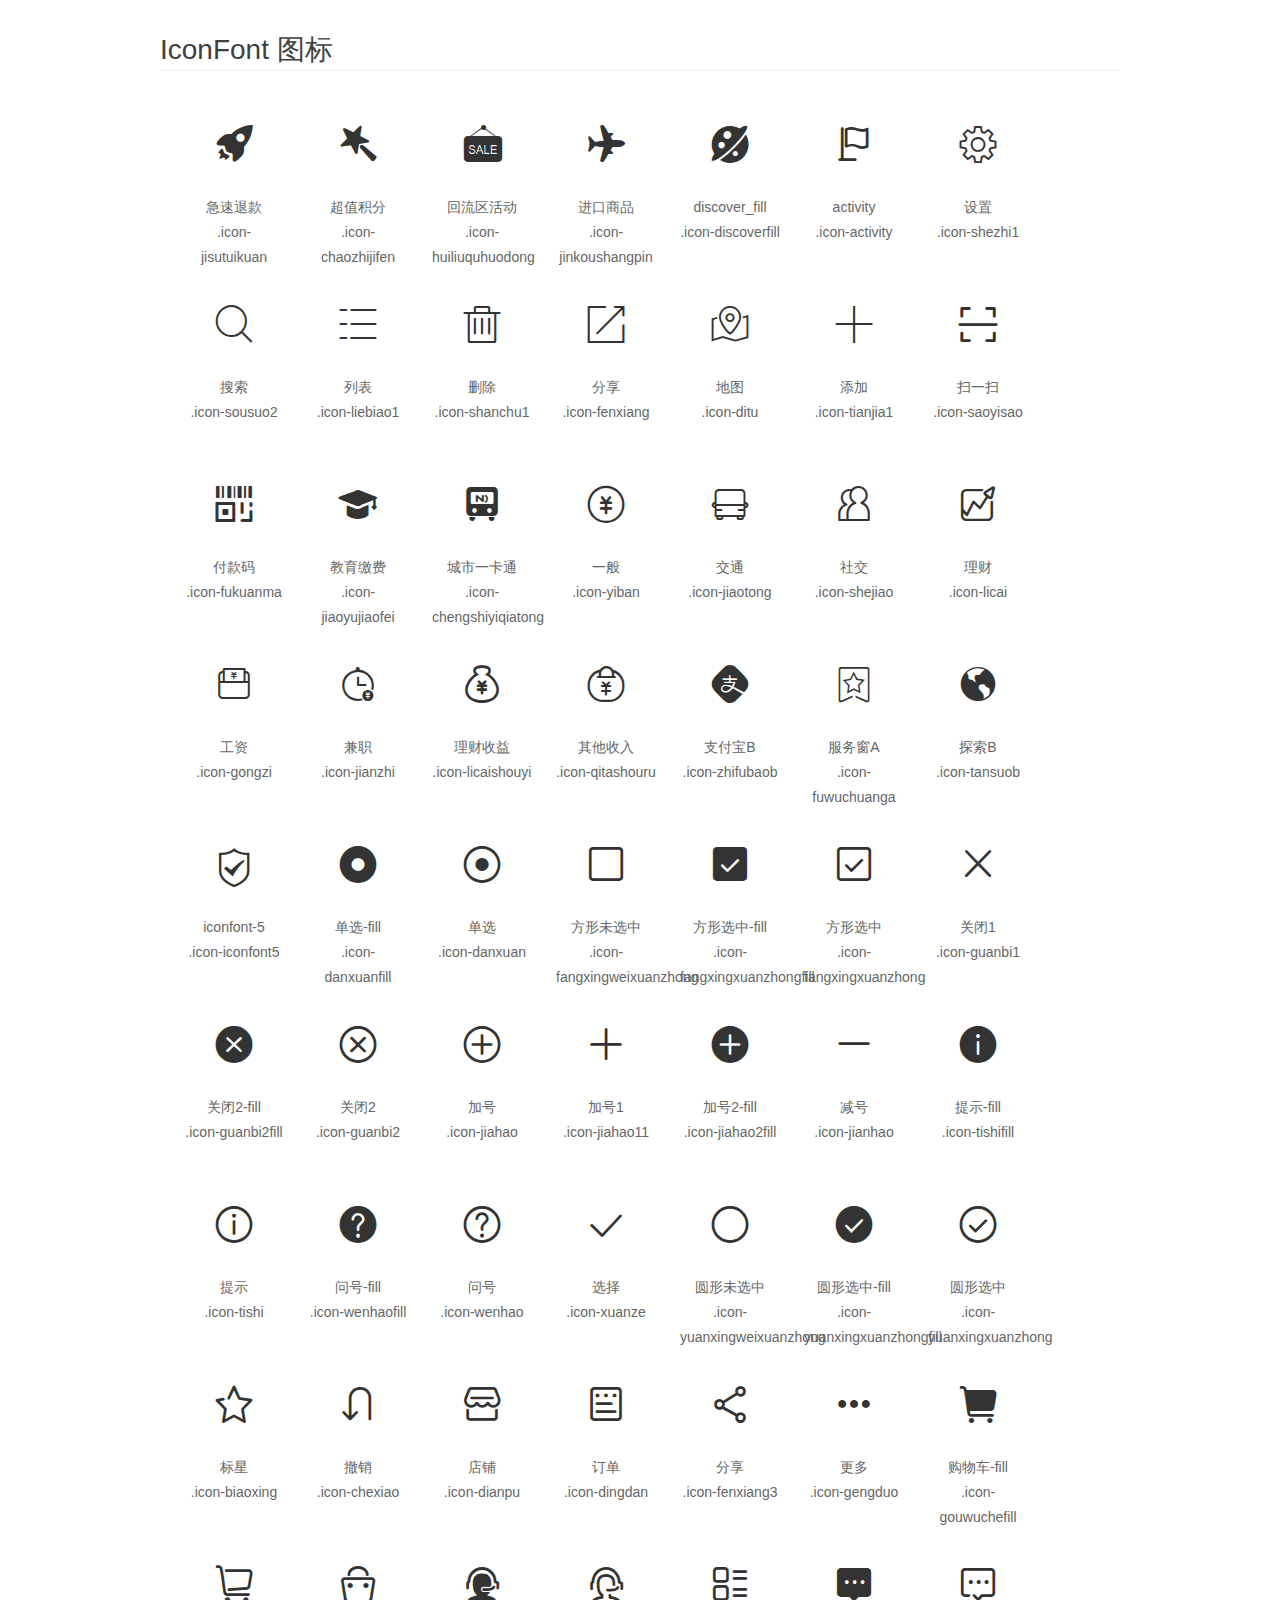
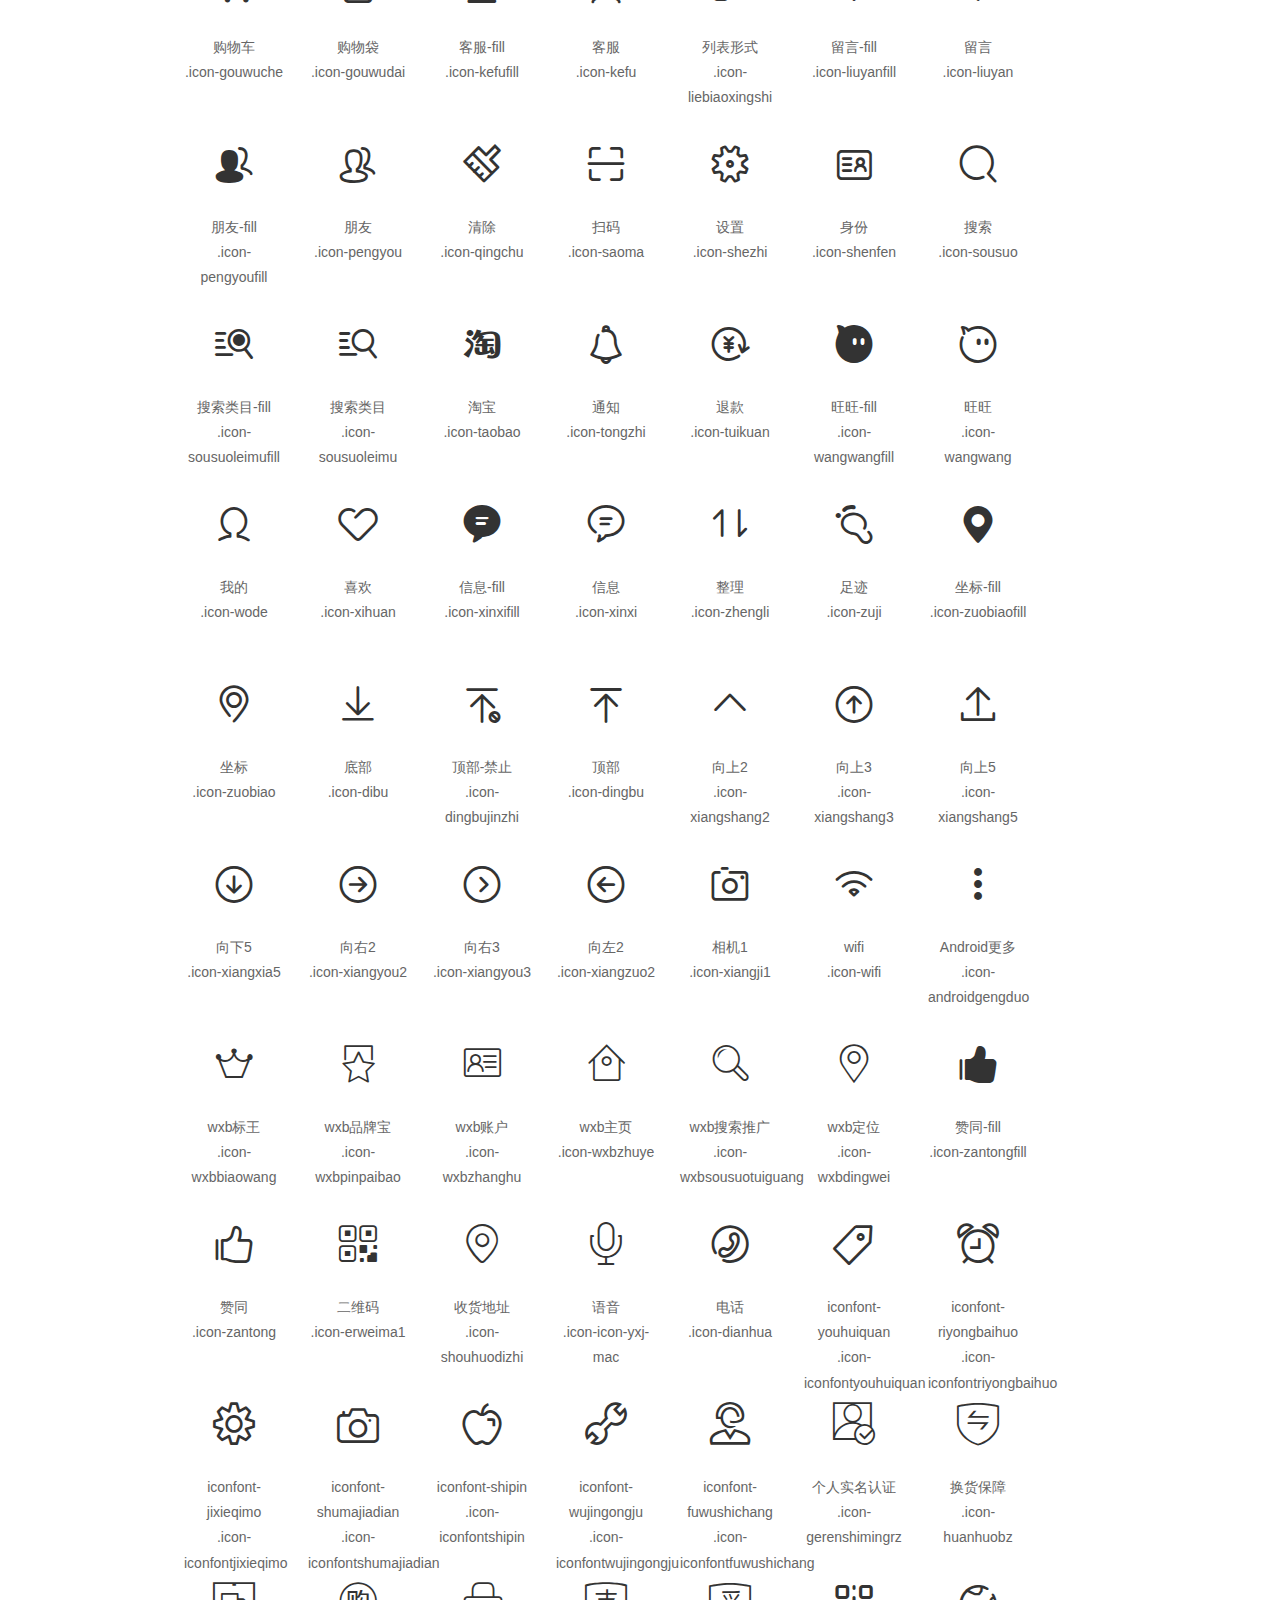
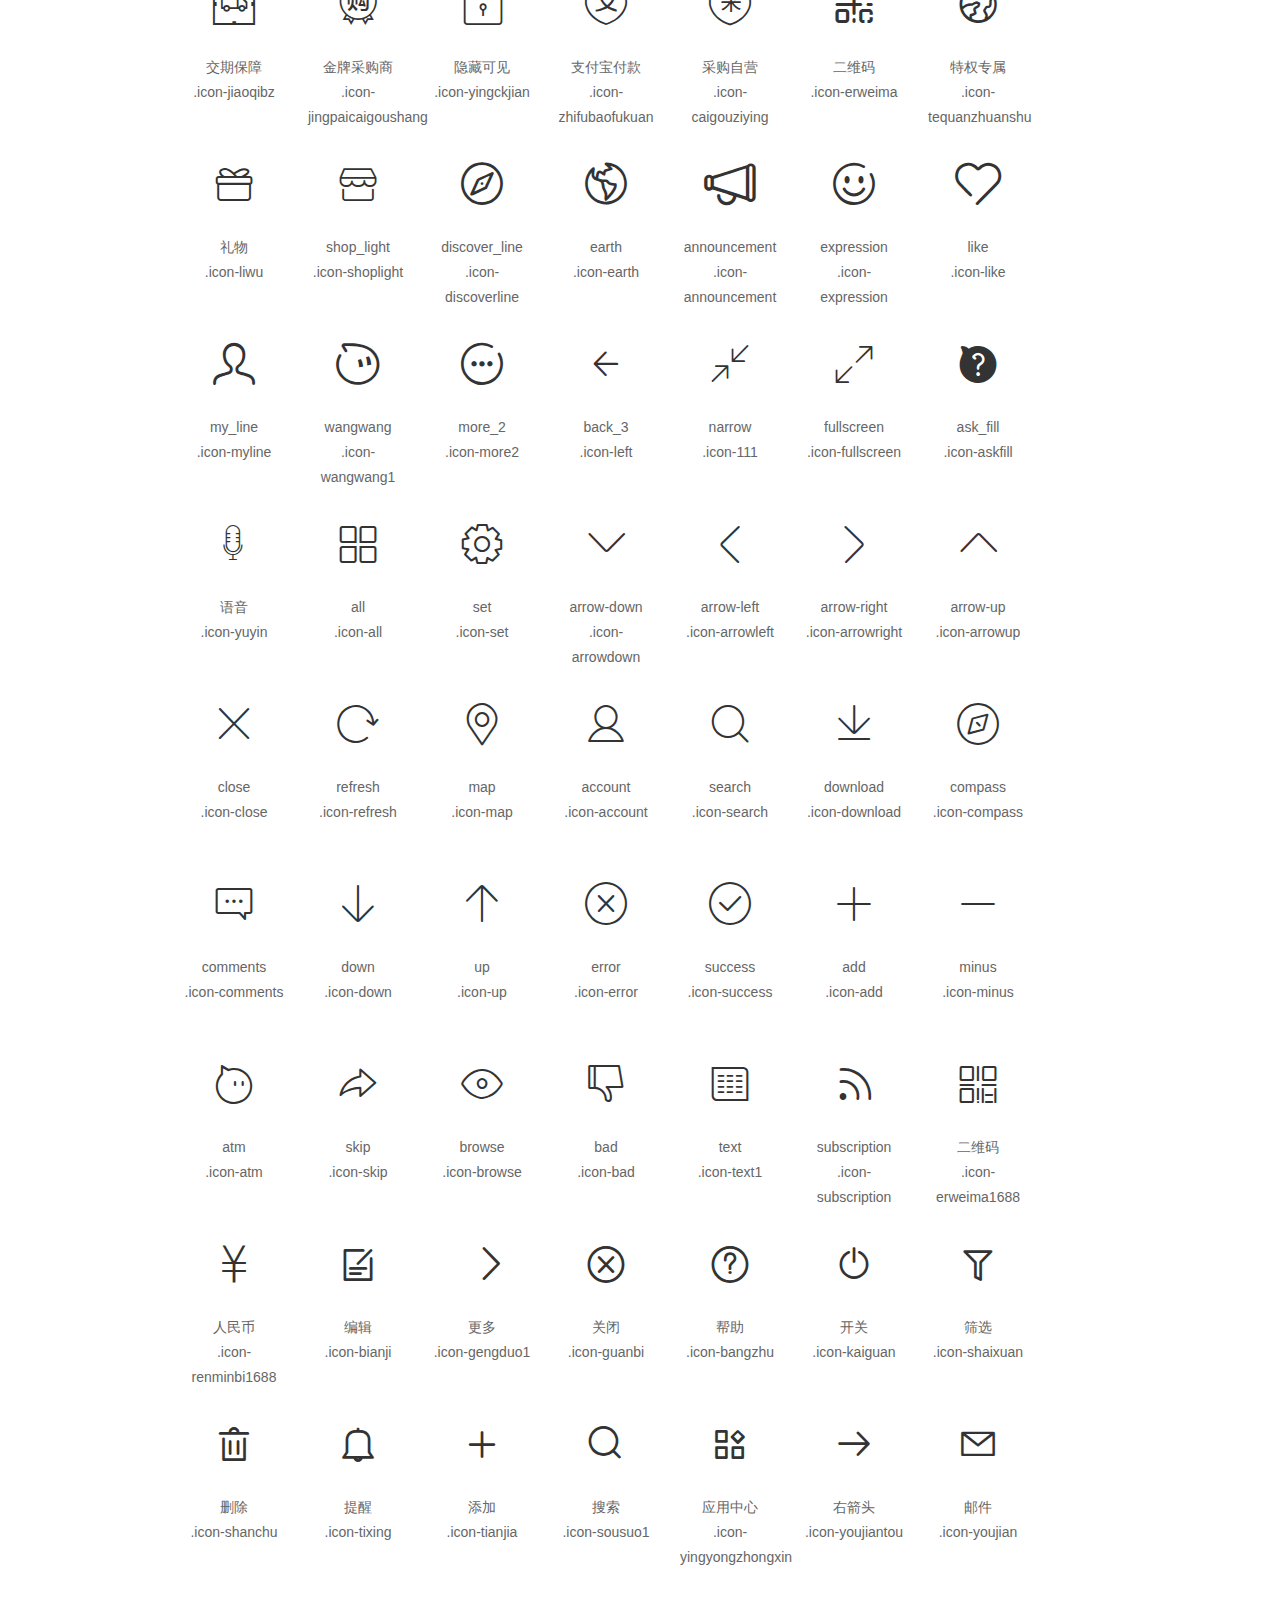
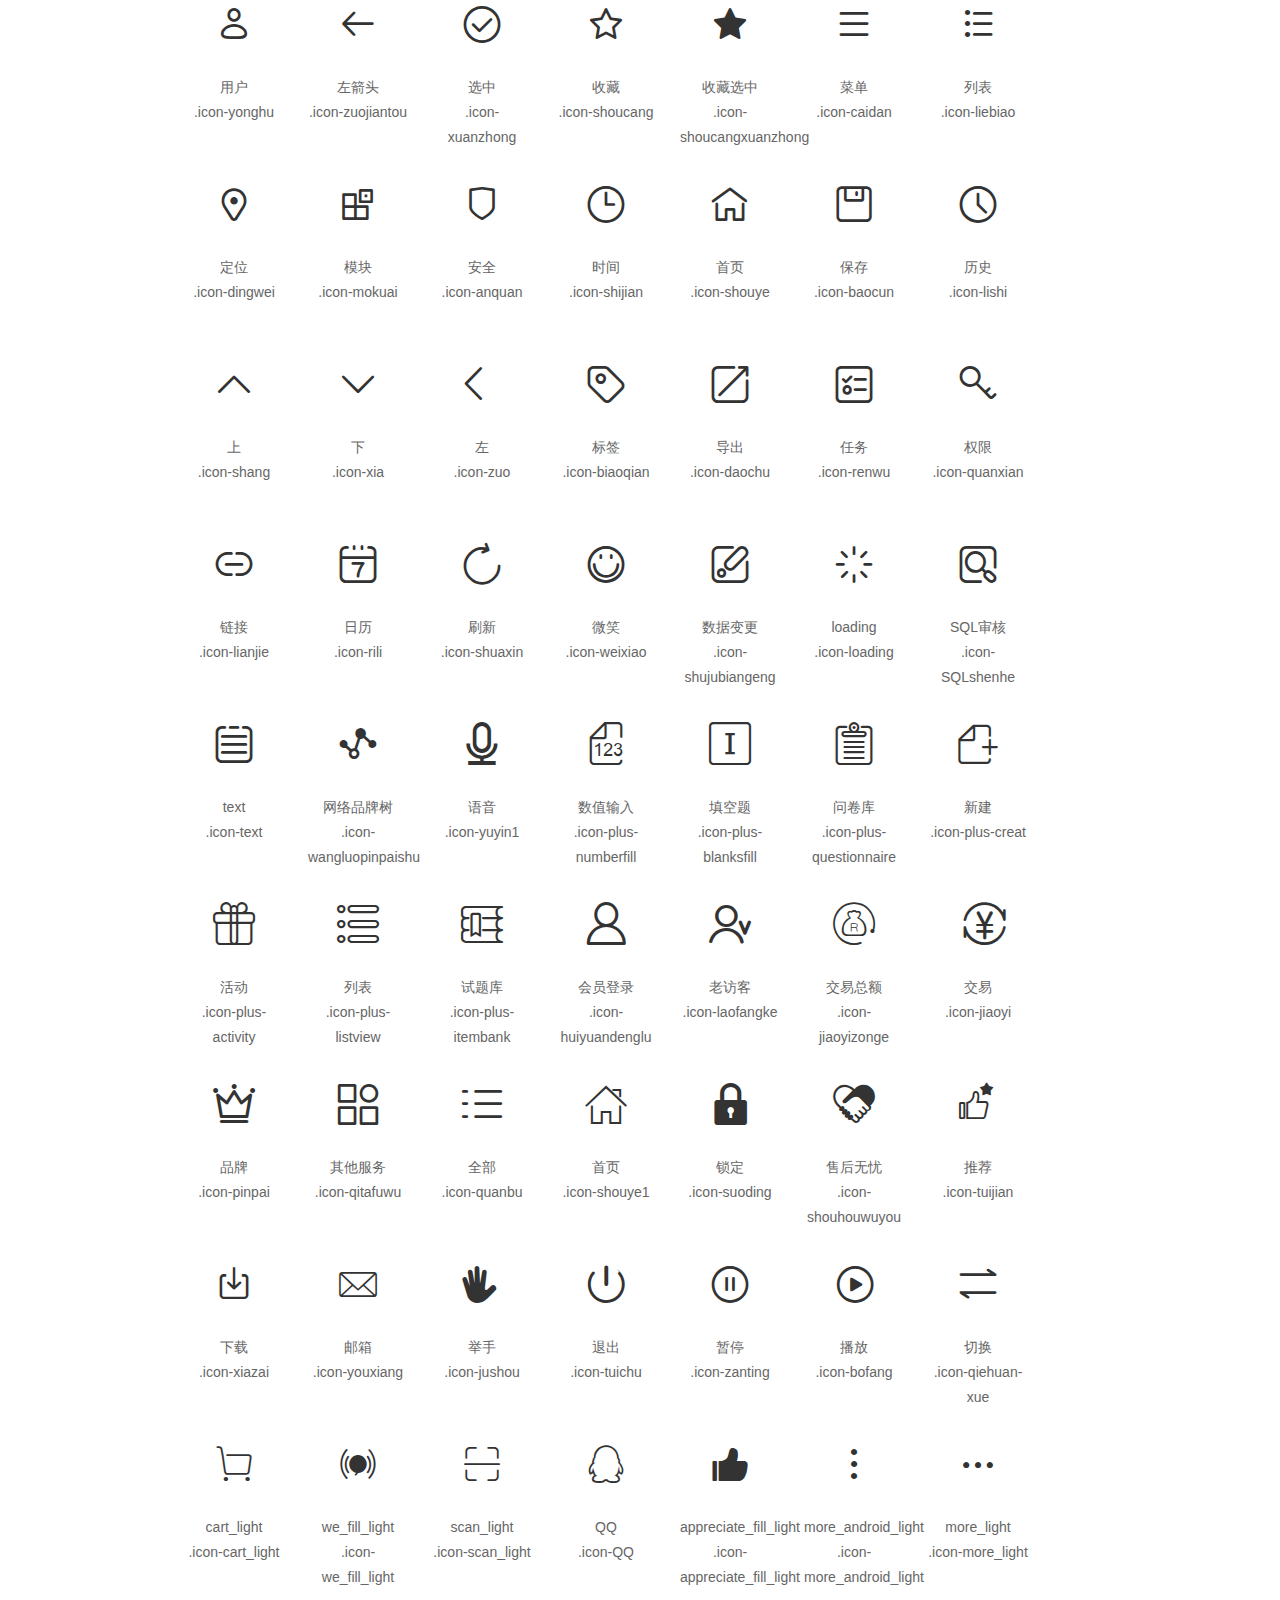
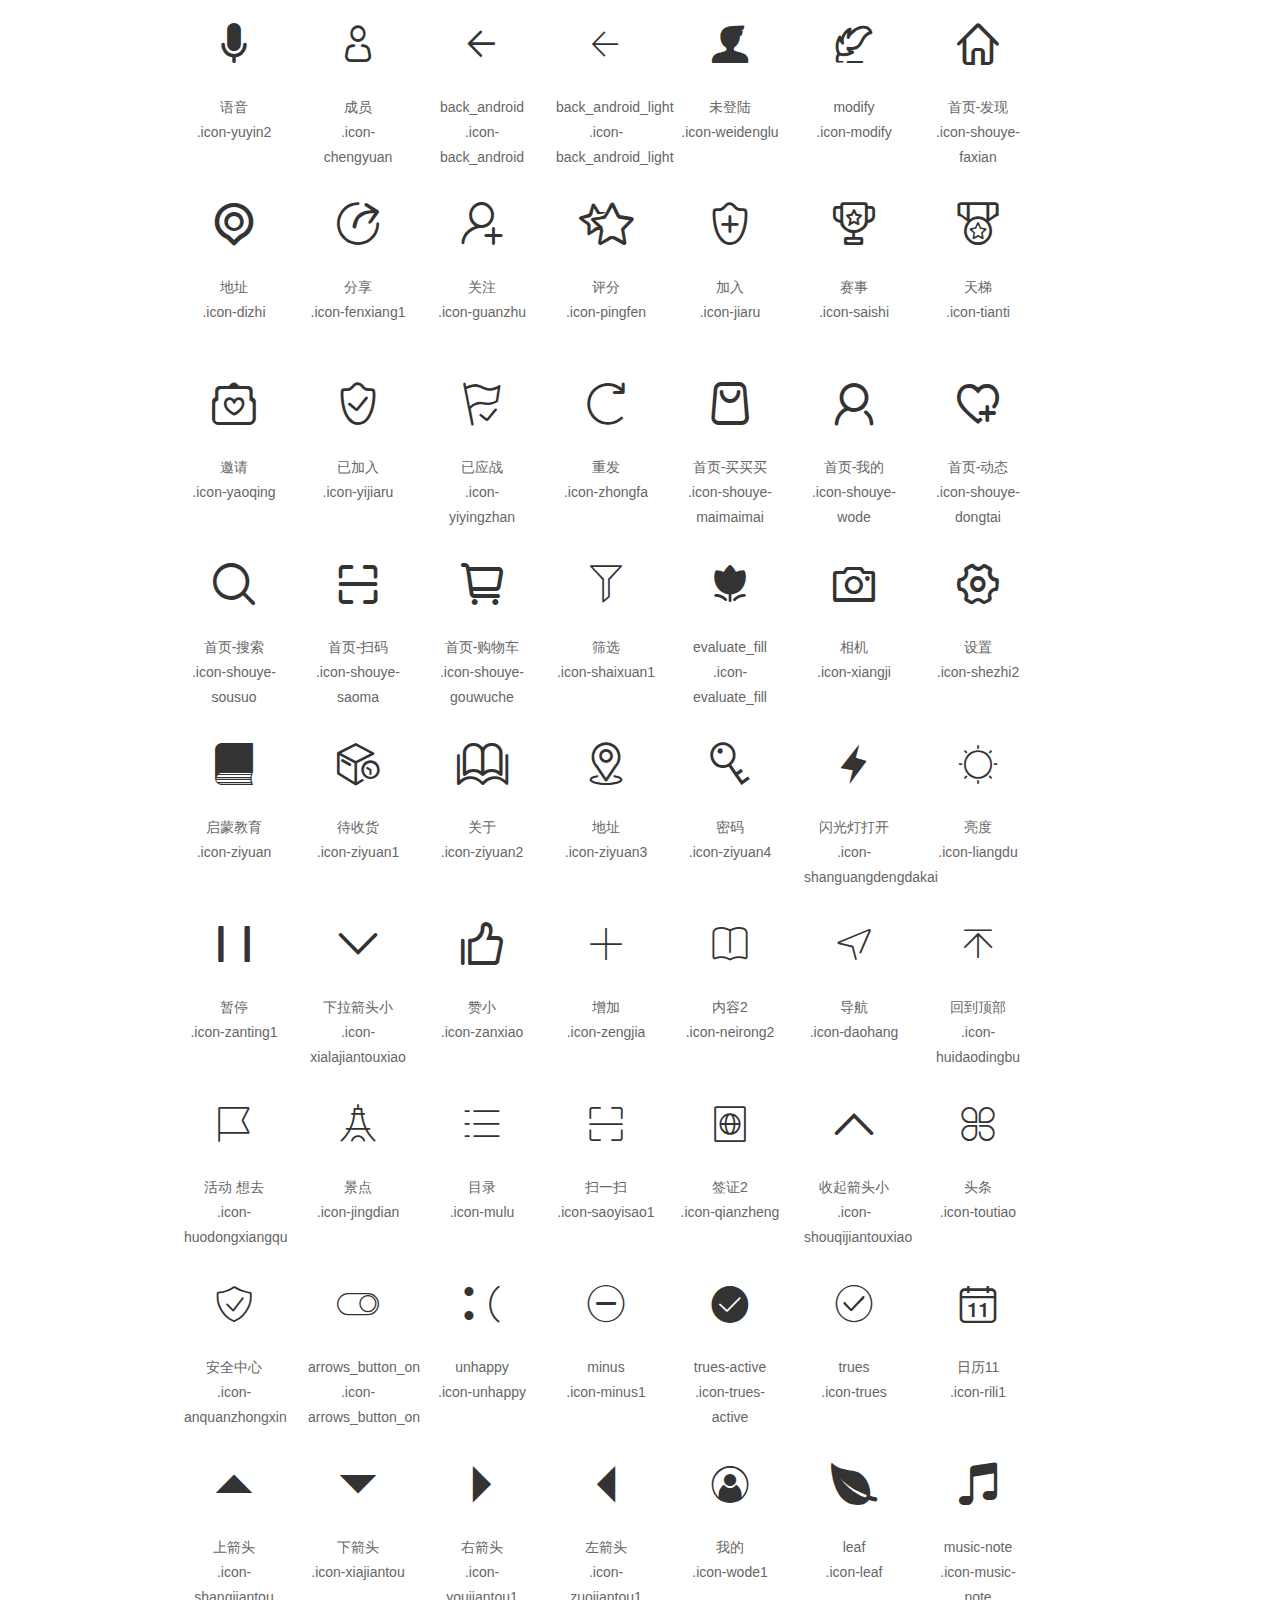
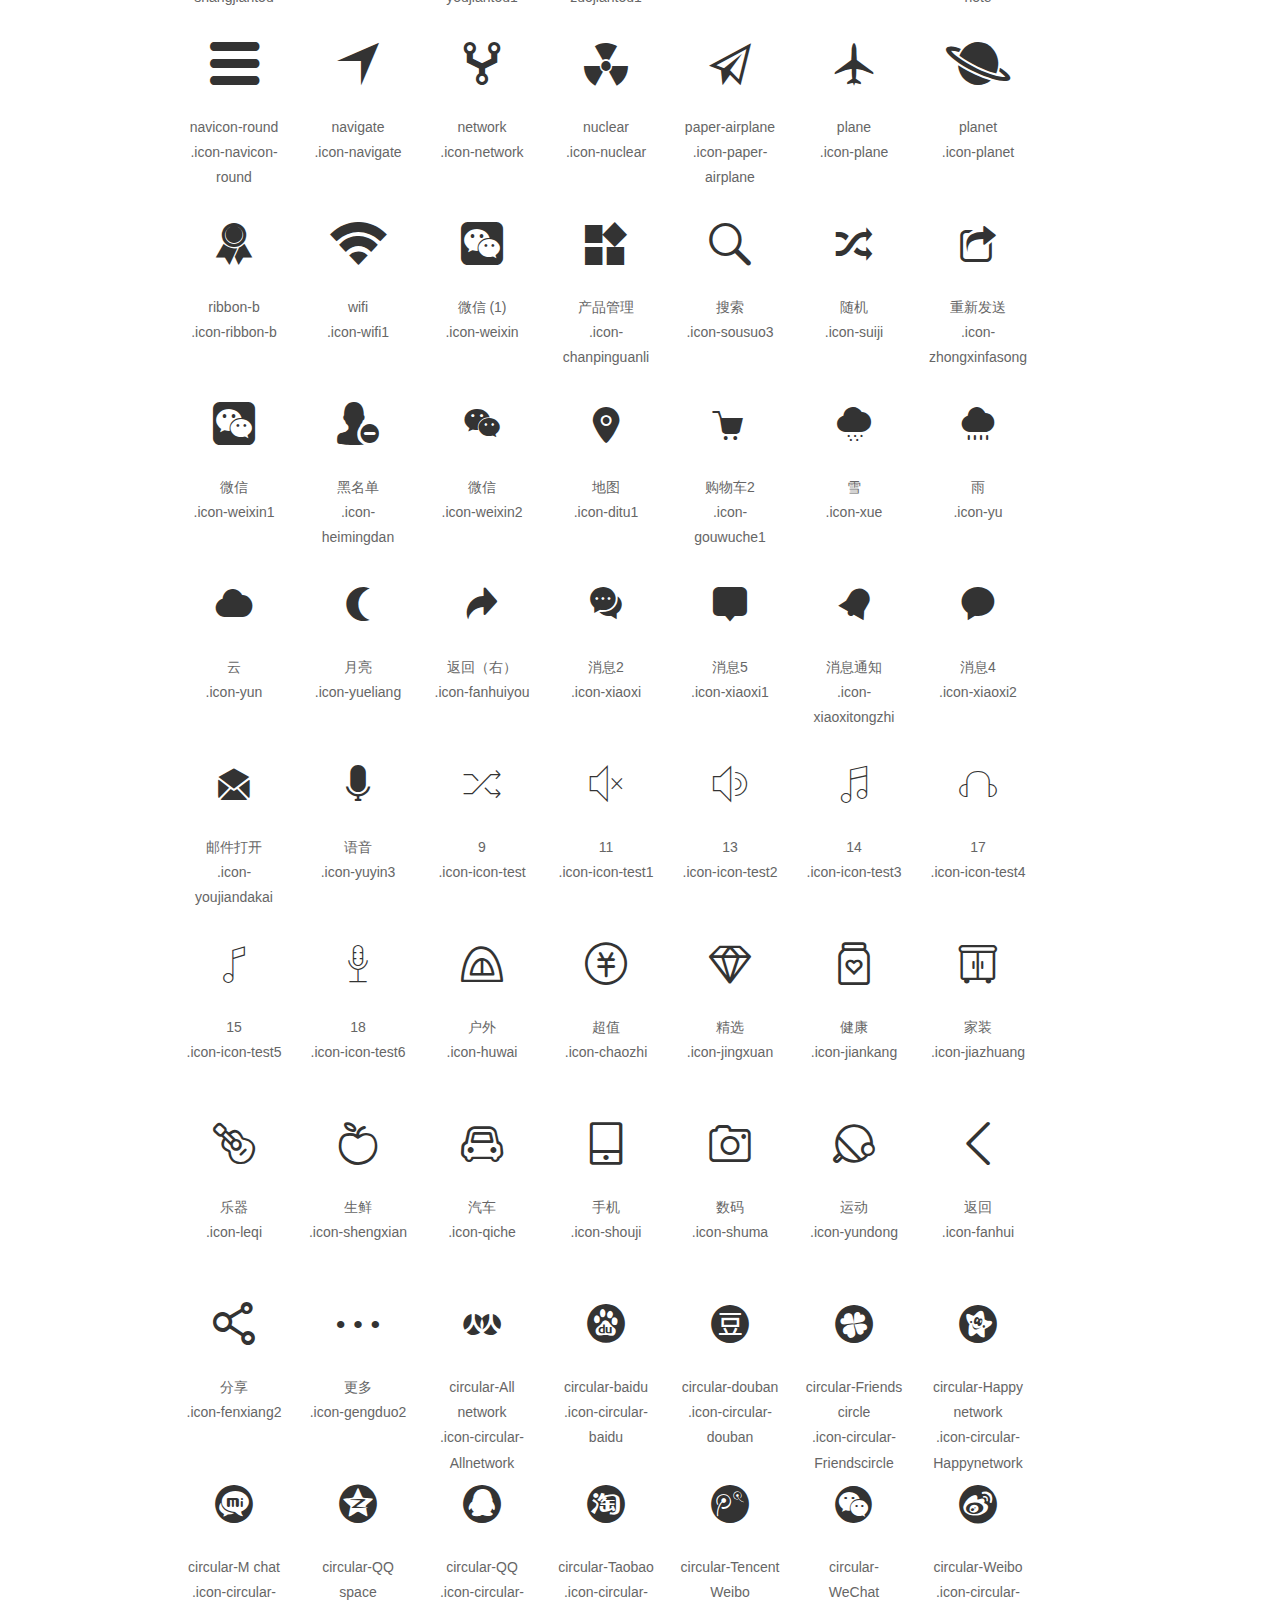
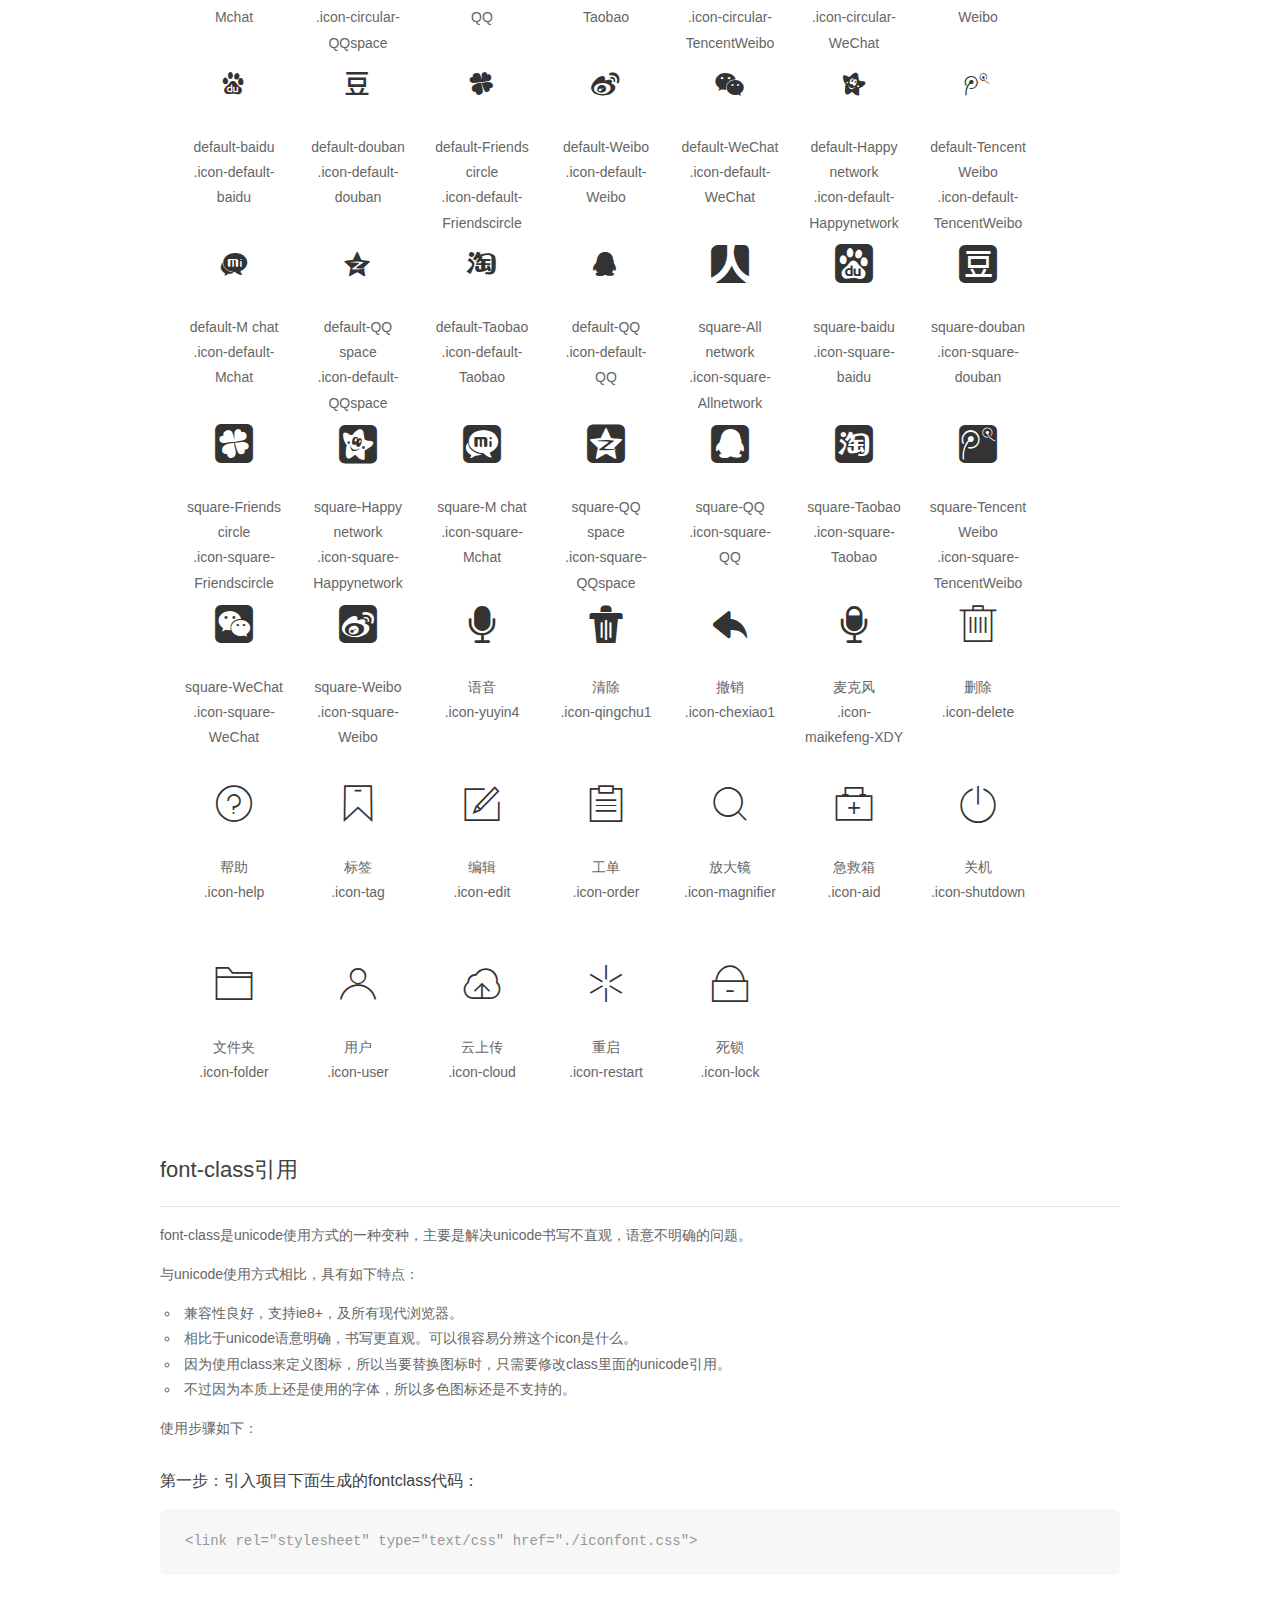
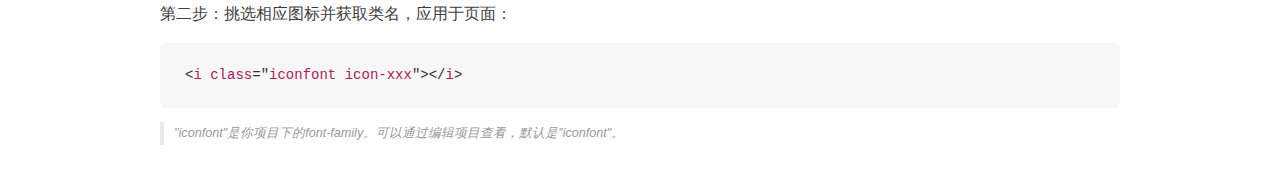
<file: demo_fontclass.html>
<!DOCTYPE html>
<html>
<head>
    <meta charset="utf-8"/>
    <title>IconFont</title>
    <link rel="stylesheet" href="css/demo.css">
    <link rel="stylesheet" href="css/iconfont.css">
</head>
<body>
    <div class="main markdown">
        <h1>IconFont 图标</h1>
        <ul class="icon_lists clear">
            
                <li>
                <i class="icon iconfont icon-jisutuikuan"></i>
                    <div class="name">急速退款</div>
                    <div class="fontclass">.icon-jisutuikuan</div>
                </li>
            
                <li>
                <i class="icon iconfont icon-chaozhijifen"></i>
                    <div class="name">超值积分</div>
                    <div class="fontclass">.icon-chaozhijifen</div>
                </li>
            
                <li>
                <i class="icon iconfont icon-huiliuquhuodong"></i>
                    <div class="name">回流区活动</div>
                    <div class="fontclass">.icon-huiliuquhuodong</div>
                </li>
            
                <li>
                <i class="icon iconfont icon-jinkoushangpin"></i>
                    <div class="name">进口商品</div>
                    <div class="fontclass">.icon-jinkoushangpin</div>
                </li>
            
                <li>
                <i class="icon iconfont icon-discoverfill"></i>
                    <div class="name">discover_fill</div>
                    <div class="fontclass">.icon-discoverfill</div>
                </li>
            
                <li>
                <i class="icon iconfont icon-activity"></i>
                    <div class="name">activity</div>
                    <div class="fontclass">.icon-activity</div>
                </li>
            
                <li>
                <i class="icon iconfont icon-shezhi1"></i>
                    <div class="name">设置</div>
                    <div class="fontclass">.icon-shezhi1</div>
                </li>
            
                <li>
                <i class="icon iconfont icon-sousuo2"></i>
                    <div class="name">搜索</div>
                    <div class="fontclass">.icon-sousuo2</div>
                </li>
            
                <li>
                <i class="icon iconfont icon-liebiao1"></i>
                    <div class="name">列表</div>
                    <div class="fontclass">.icon-liebiao1</div>
                </li>
            
                <li>
                <i class="icon iconfont icon-shanchu1"></i>
                    <div class="name">删除</div>
                    <div class="fontclass">.icon-shanchu1</div>
                </li>
            
                <li>
                <i class="icon iconfont icon-fenxiang"></i>
                    <div class="name">分享</div>
                    <div class="fontclass">.icon-fenxiang</div>
                </li>
            
                <li>
                <i class="icon iconfont icon-ditu"></i>
                    <div class="name">地图</div>
                    <div class="fontclass">.icon-ditu</div>
                </li>
            
                <li>
                <i class="icon iconfont icon-tianjia1"></i>
                    <div class="name">添加</div>
                    <div class="fontclass">.icon-tianjia1</div>
                </li>
            
                <li>
                <i class="icon iconfont icon-saoyisao"></i>
                    <div class="name">扫一扫</div>
                    <div class="fontclass">.icon-saoyisao</div>
                </li>
            
                <li>
                <i class="icon iconfont icon-fukuanma"></i>
                    <div class="name">付款码</div>
                    <div class="fontclass">.icon-fukuanma</div>
                </li>
            
                <li>
                <i class="icon iconfont icon-jiaoyujiaofei"></i>
                    <div class="name">教育缴费</div>
                    <div class="fontclass">.icon-jiaoyujiaofei</div>
                </li>
            
                <li>
                <i class="icon iconfont icon-chengshiyiqiatong"></i>
                    <div class="name">城市一卡通</div>
                    <div class="fontclass">.icon-chengshiyiqiatong</div>
                </li>
            
                <li>
                <i class="icon iconfont icon-yiban"></i>
                    <div class="name">一般</div>
                    <div class="fontclass">.icon-yiban</div>
                </li>
            
                <li>
                <i class="icon iconfont icon-jiaotong"></i>
                    <div class="name">交通</div>
                    <div class="fontclass">.icon-jiaotong</div>
                </li>
            
                <li>
                <i class="icon iconfont icon-shejiao"></i>
                    <div class="name">社交</div>
                    <div class="fontclass">.icon-shejiao</div>
                </li>
            
                <li>
                <i class="icon iconfont icon-licai"></i>
                    <div class="name">理财</div>
                    <div class="fontclass">.icon-licai</div>
                </li>
            
                <li>
                <i class="icon iconfont icon-gongzi"></i>
                    <div class="name">工资</div>
                    <div class="fontclass">.icon-gongzi</div>
                </li>
            
                <li>
                <i class="icon iconfont icon-jianzhi"></i>
                    <div class="name">兼职</div>
                    <div class="fontclass">.icon-jianzhi</div>
                </li>
            
                <li>
                <i class="icon iconfont icon-licaishouyi"></i>
                    <div class="name">理财收益</div>
                    <div class="fontclass">.icon-licaishouyi</div>
                </li>
            
                <li>
                <i class="icon iconfont icon-qitashouru"></i>
                    <div class="name">其他收入</div>
                    <div class="fontclass">.icon-qitashouru</div>
                </li>
            
                <li>
                <i class="icon iconfont icon-zhifubaob"></i>
                    <div class="name">支付宝B</div>
                    <div class="fontclass">.icon-zhifubaob</div>
                </li>
            
                <li>
                <i class="icon iconfont icon-fuwuchuanga"></i>
                    <div class="name">服务窗A</div>
                    <div class="fontclass">.icon-fuwuchuanga</div>
                </li>
            
                <li>
                <i class="icon iconfont icon-tansuob"></i>
                    <div class="name">探索B</div>
                    <div class="fontclass">.icon-tansuob</div>
                </li>
            
                <li>
                <i class="icon iconfont icon-iconfont5"></i>
                    <div class="name">iconfont-5</div>
                    <div class="fontclass">.icon-iconfont5</div>
                </li>
            
                <li>
                <i class="icon iconfont icon-danxuanfill"></i>
                    <div class="name">单选-fill</div>
                    <div class="fontclass">.icon-danxuanfill</div>
                </li>
            
                <li>
                <i class="icon iconfont icon-danxuan"></i>
                    <div class="name">单选</div>
                    <div class="fontclass">.icon-danxuan</div>
                </li>
            
                <li>
                <i class="icon iconfont icon-fangxingweixuanzhong"></i>
                    <div class="name">方形未选中</div>
                    <div class="fontclass">.icon-fangxingweixuanzhong</div>
                </li>
            
                <li>
                <i class="icon iconfont icon-fangxingxuanzhongfill"></i>
                    <div class="name">方形选中-fill</div>
                    <div class="fontclass">.icon-fangxingxuanzhongfill</div>
                </li>
            
                <li>
                <i class="icon iconfont icon-fangxingxuanzhong"></i>
                    <div class="name">方形选中</div>
                    <div class="fontclass">.icon-fangxingxuanzhong</div>
                </li>
            
                <li>
                <i class="icon iconfont icon-guanbi1"></i>
                    <div class="name">关闭1</div>
                    <div class="fontclass">.icon-guanbi1</div>
                </li>
            
                <li>
                <i class="icon iconfont icon-guanbi2fill"></i>
                    <div class="name">关闭2-fill</div>
                    <div class="fontclass">.icon-guanbi2fill</div>
                </li>
            
                <li>
                <i class="icon iconfont icon-guanbi2"></i>
                    <div class="name">关闭2</div>
                    <div class="fontclass">.icon-guanbi2</div>
                </li>
            
                <li>
                <i class="icon iconfont icon-jiahao"></i>
                    <div class="name">加号</div>
                    <div class="fontclass">.icon-jiahao</div>
                </li>
            
                <li>
                <i class="icon iconfont icon-jiahao11"></i>
                    <div class="name">加号1</div>
                    <div class="fontclass">.icon-jiahao11</div>
                </li>
            
                <li>
                <i class="icon iconfont icon-jiahao2fill"></i>
                    <div class="name">加号2-fill</div>
                    <div class="fontclass">.icon-jiahao2fill</div>
                </li>
            
                <li>
                <i class="icon iconfont icon-jianhao"></i>
                    <div class="name">减号</div>
                    <div class="fontclass">.icon-jianhao</div>
                </li>
            
                <li>
                <i class="icon iconfont icon-tishifill"></i>
                    <div class="name">提示-fill</div>
                    <div class="fontclass">.icon-tishifill</div>
                </li>
            
                <li>
                <i class="icon iconfont icon-tishi"></i>
                    <div class="name">提示</div>
                    <div class="fontclass">.icon-tishi</div>
                </li>
            
                <li>
                <i class="icon iconfont icon-wenhaofill"></i>
                    <div class="name">问号-fill</div>
                    <div class="fontclass">.icon-wenhaofill</div>
                </li>
            
                <li>
                <i class="icon iconfont icon-wenhao"></i>
                    <div class="name">问号</div>
                    <div class="fontclass">.icon-wenhao</div>
                </li>
            
                <li>
                <i class="icon iconfont icon-xuanze"></i>
                    <div class="name">选择</div>
                    <div class="fontclass">.icon-xuanze</div>
                </li>
            
                <li>
                <i class="icon iconfont icon-yuanxingweixuanzhong"></i>
                    <div class="name">圆形未选中</div>
                    <div class="fontclass">.icon-yuanxingweixuanzhong</div>
                </li>
            
                <li>
                <i class="icon iconfont icon-yuanxingxuanzhongfill"></i>
                    <div class="name">圆形选中-fill</div>
                    <div class="fontclass">.icon-yuanxingxuanzhongfill</div>
                </li>
            
                <li>
                <i class="icon iconfont icon-yuanxingxuanzhong"></i>
                    <div class="name">圆形选中</div>
                    <div class="fontclass">.icon-yuanxingxuanzhong</div>
                </li>
            
                <li>
                <i class="icon iconfont icon-biaoxing"></i>
                    <div class="name">标星</div>
                    <div class="fontclass">.icon-biaoxing</div>
                </li>
            
                <li>
                <i class="icon iconfont icon-chexiao"></i>
                    <div class="name">撤销</div>
                    <div class="fontclass">.icon-chexiao</div>
                </li>
            
                <li>
                <i class="icon iconfont icon-dianpu"></i>
                    <div class="name">店铺</div>
                    <div class="fontclass">.icon-dianpu</div>
                </li>
            
                <li>
                <i class="icon iconfont icon-dingdan"></i>
                    <div class="name">订单</div>
                    <div class="fontclass">.icon-dingdan</div>
                </li>
            
                <li>
                <i class="icon iconfont icon-fenxiang3"></i>
                    <div class="name">分享</div>
                    <div class="fontclass">.icon-fenxiang3</div>
                </li>
            
                <li>
                <i class="icon iconfont icon-gengduo"></i>
                    <div class="name">更多</div>
                    <div class="fontclass">.icon-gengduo</div>
                </li>
            
                <li>
                <i class="icon iconfont icon-gouwuchefill"></i>
                    <div class="name">购物车-fill</div>
                    <div class="fontclass">.icon-gouwuchefill</div>
                </li>
            
                <li>
                <i class="icon iconfont icon-gouwuche"></i>
                    <div class="name">购物车</div>
                    <div class="fontclass">.icon-gouwuche</div>
                </li>
            
                <li>
                <i class="icon iconfont icon-gouwudai"></i>
                    <div class="name">购物袋</div>
                    <div class="fontclass">.icon-gouwudai</div>
                </li>
            
                <li>
                <i class="icon iconfont icon-kefufill"></i>
                    <div class="name">客服-fill</div>
                    <div class="fontclass">.icon-kefufill</div>
                </li>
            
                <li>
                <i class="icon iconfont icon-kefu"></i>
                    <div class="name">客服</div>
                    <div class="fontclass">.icon-kefu</div>
                </li>
            
                <li>
                <i class="icon iconfont icon-liebiaoxingshi"></i>
                    <div class="name">列表形式</div>
                    <div class="fontclass">.icon-liebiaoxingshi</div>
                </li>
            
                <li>
                <i class="icon iconfont icon-liuyanfill"></i>
                    <div class="name">留言-fill</div>
                    <div class="fontclass">.icon-liuyanfill</div>
                </li>
            
                <li>
                <i class="icon iconfont icon-liuyan"></i>
                    <div class="name">留言</div>
                    <div class="fontclass">.icon-liuyan</div>
                </li>
            
                <li>
                <i class="icon iconfont icon-pengyoufill"></i>
                    <div class="name">朋友-fill</div>
                    <div class="fontclass">.icon-pengyoufill</div>
                </li>
            
                <li>
                <i class="icon iconfont icon-pengyou"></i>
                    <div class="name">朋友</div>
                    <div class="fontclass">.icon-pengyou</div>
                </li>
            
                <li>
                <i class="icon iconfont icon-qingchu"></i>
                    <div class="name">清除</div>
                    <div class="fontclass">.icon-qingchu</div>
                </li>
            
                <li>
                <i class="icon iconfont icon-saoma"></i>
                    <div class="name">扫码</div>
                    <div class="fontclass">.icon-saoma</div>
                </li>
            
                <li>
                <i class="icon iconfont icon-shezhi"></i>
                    <div class="name">设置</div>
                    <div class="fontclass">.icon-shezhi</div>
                </li>
            
                <li>
                <i class="icon iconfont icon-shenfen"></i>
                    <div class="name">身份</div>
                    <div class="fontclass">.icon-shenfen</div>
                </li>
            
                <li>
                <i class="icon iconfont icon-sousuo"></i>
                    <div class="name">搜索</div>
                    <div class="fontclass">.icon-sousuo</div>
                </li>
            
                <li>
                <i class="icon iconfont icon-sousuoleimufill"></i>
                    <div class="name">搜索类目-fill</div>
                    <div class="fontclass">.icon-sousuoleimufill</div>
                </li>
            
                <li>
                <i class="icon iconfont icon-sousuoleimu"></i>
                    <div class="name">搜索类目</div>
                    <div class="fontclass">.icon-sousuoleimu</div>
                </li>
            
                <li>
                <i class="icon iconfont icon-taobao"></i>
                    <div class="name">淘宝</div>
                    <div class="fontclass">.icon-taobao</div>
                </li>
            
                <li>
                <i class="icon iconfont icon-tongzhi"></i>
                    <div class="name">通知</div>
                    <div class="fontclass">.icon-tongzhi</div>
                </li>
            
                <li>
                <i class="icon iconfont icon-tuikuan"></i>
                    <div class="name">退款</div>
                    <div class="fontclass">.icon-tuikuan</div>
                </li>
            
                <li>
                <i class="icon iconfont icon-wangwangfill"></i>
                    <div class="name">旺旺-fill</div>
                    <div class="fontclass">.icon-wangwangfill</div>
                </li>
            
                <li>
                <i class="icon iconfont icon-wangwang"></i>
                    <div class="name">旺旺</div>
                    <div class="fontclass">.icon-wangwang</div>
                </li>
            
                <li>
                <i class="icon iconfont icon-wode"></i>
                    <div class="name">我的</div>
                    <div class="fontclass">.icon-wode</div>
                </li>
            
                <li>
                <i class="icon iconfont icon-xihuan"></i>
                    <div class="name">喜欢</div>
                    <div class="fontclass">.icon-xihuan</div>
                </li>
            
                <li>
                <i class="icon iconfont icon-xinxifill"></i>
                    <div class="name">信息-fill</div>
                    <div class="fontclass">.icon-xinxifill</div>
                </li>
            
                <li>
                <i class="icon iconfont icon-xinxi"></i>
                    <div class="name">信息</div>
                    <div class="fontclass">.icon-xinxi</div>
                </li>
            
                <li>
                <i class="icon iconfont icon-zhengli"></i>
                    <div class="name">整理</div>
                    <div class="fontclass">.icon-zhengli</div>
                </li>
            
                <li>
                <i class="icon iconfont icon-zuji"></i>
                    <div class="name">足迹</div>
                    <div class="fontclass">.icon-zuji</div>
                </li>
            
                <li>
                <i class="icon iconfont icon-zuobiaofill"></i>
                    <div class="name">坐标-fill</div>
                    <div class="fontclass">.icon-zuobiaofill</div>
                </li>
            
                <li>
                <i class="icon iconfont icon-zuobiao"></i>
                    <div class="name">坐标</div>
                    <div class="fontclass">.icon-zuobiao</div>
                </li>
            
                <li>
                <i class="icon iconfont icon-dibu"></i>
                    <div class="name">底部</div>
                    <div class="fontclass">.icon-dibu</div>
                </li>
            
                <li>
                <i class="icon iconfont icon-dingbujinzhi"></i>
                    <div class="name">顶部-禁止</div>
                    <div class="fontclass">.icon-dingbujinzhi</div>
                </li>
            
                <li>
                <i class="icon iconfont icon-dingbu"></i>
                    <div class="name">顶部</div>
                    <div class="fontclass">.icon-dingbu</div>
                </li>
            
                <li>
                <i class="icon iconfont icon-xiangshang2"></i>
                    <div class="name">向上2</div>
                    <div class="fontclass">.icon-xiangshang2</div>
                </li>
            
                <li>
                <i class="icon iconfont icon-xiangshang3"></i>
                    <div class="name">向上3</div>
                    <div class="fontclass">.icon-xiangshang3</div>
                </li>
            
                <li>
                <i class="icon iconfont icon-xiangshang5"></i>
                    <div class="name">向上5</div>
                    <div class="fontclass">.icon-xiangshang5</div>
                </li>
            
                <li>
                <i class="icon iconfont icon-xiangxia5"></i>
                    <div class="name">向下5</div>
                    <div class="fontclass">.icon-xiangxia5</div>
                </li>
            
                <li>
                <i class="icon iconfont icon-xiangyou2"></i>
                    <div class="name">向右2</div>
                    <div class="fontclass">.icon-xiangyou2</div>
                </li>
            
                <li>
                <i class="icon iconfont icon-xiangyou3"></i>
                    <div class="name">向右3</div>
                    <div class="fontclass">.icon-xiangyou3</div>
                </li>
            
                <li>
                <i class="icon iconfont icon-xiangzuo2"></i>
                    <div class="name">向左2</div>
                    <div class="fontclass">.icon-xiangzuo2</div>
                </li>
            
                <li>
                <i class="icon iconfont icon-xiangji1"></i>
                    <div class="name">相机1</div>
                    <div class="fontclass">.icon-xiangji1</div>
                </li>
            
                <li>
                <i class="icon iconfont icon-wifi"></i>
                    <div class="name">wifi</div>
                    <div class="fontclass">.icon-wifi</div>
                </li>
            
                <li>
                <i class="icon iconfont icon-androidgengduo"></i>
                    <div class="name">Android更多</div>
                    <div class="fontclass">.icon-androidgengduo</div>
                </li>
            
                <li>
                <i class="icon iconfont icon-wxbbiaowang"></i>
                    <div class="name">wxb标王</div>
                    <div class="fontclass">.icon-wxbbiaowang</div>
                </li>
            
                <li>
                <i class="icon iconfont icon-wxbpinpaibao"></i>
                    <div class="name">wxb品牌宝</div>
                    <div class="fontclass">.icon-wxbpinpaibao</div>
                </li>
            
                <li>
                <i class="icon iconfont icon-wxbzhanghu"></i>
                    <div class="name">wxb账户</div>
                    <div class="fontclass">.icon-wxbzhanghu</div>
                </li>
            
                <li>
                <i class="icon iconfont icon-wxbzhuye"></i>
                    <div class="name">wxb主页</div>
                    <div class="fontclass">.icon-wxbzhuye</div>
                </li>
            
                <li>
                <i class="icon iconfont icon-wxbsousuotuiguang"></i>
                    <div class="name">wxb搜索推广</div>
                    <div class="fontclass">.icon-wxbsousuotuiguang</div>
                </li>
            
                <li>
                <i class="icon iconfont icon-wxbdingwei"></i>
                    <div class="name">wxb定位</div>
                    <div class="fontclass">.icon-wxbdingwei</div>
                </li>
            
                <li>
                <i class="icon iconfont icon-zantongfill"></i>
                    <div class="name">赞同-fill</div>
                    <div class="fontclass">.icon-zantongfill</div>
                </li>
            
                <li>
                <i class="icon iconfont icon-zantong"></i>
                    <div class="name">赞同</div>
                    <div class="fontclass">.icon-zantong</div>
                </li>
            
                <li>
                <i class="icon iconfont icon-erweima1"></i>
                    <div class="name">二维码</div>
                    <div class="fontclass">.icon-erweima1</div>
                </li>
            
                <li>
                <i class="icon iconfont icon-shouhuodizhi"></i>
                    <div class="name">收货地址</div>
                    <div class="fontclass">.icon-shouhuodizhi</div>
                </li>
            
                <li>
                <i class="icon iconfont icon-icon-yxj-mac"></i>
                    <div class="name">语音</div>
                    <div class="fontclass">.icon-icon-yxj-mac</div>
                </li>
            
                <li>
                <i class="icon iconfont icon-dianhua"></i>
                    <div class="name">电话</div>
                    <div class="fontclass">.icon-dianhua</div>
                </li>
            
                <li>
                <i class="icon iconfont icon-iconfontyouhuiquan"></i>
                    <div class="name">iconfont-youhuiquan</div>
                    <div class="fontclass">.icon-iconfontyouhuiquan</div>
                </li>
            
                <li>
                <i class="icon iconfont icon-iconfontriyongbaihuo"></i>
                    <div class="name">iconfont-riyongbaihuo</div>
                    <div class="fontclass">.icon-iconfontriyongbaihuo</div>
                </li>
            
                <li>
                <i class="icon iconfont icon-iconfontjixieqimo"></i>
                    <div class="name">iconfont-jixieqimo</div>
                    <div class="fontclass">.icon-iconfontjixieqimo</div>
                </li>
            
                <li>
                <i class="icon iconfont icon-iconfontshumajiadian"></i>
                    <div class="name">iconfont-shumajiadian</div>
                    <div class="fontclass">.icon-iconfontshumajiadian</div>
                </li>
            
                <li>
                <i class="icon iconfont icon-iconfontshipin"></i>
                    <div class="name">iconfont-shipin</div>
                    <div class="fontclass">.icon-iconfontshipin</div>
                </li>
            
                <li>
                <i class="icon iconfont icon-iconfontwujingongju"></i>
                    <div class="name">iconfont-wujingongju</div>
                    <div class="fontclass">.icon-iconfontwujingongju</div>
                </li>
            
                <li>
                <i class="icon iconfont icon-iconfontfuwushichang"></i>
                    <div class="name">iconfont-fuwushichang</div>
                    <div class="fontclass">.icon-iconfontfuwushichang</div>
                </li>
            
                <li>
                <i class="icon iconfont icon-gerenshimingrz"></i>
                    <div class="name">个人实名认证</div>
                    <div class="fontclass">.icon-gerenshimingrz</div>
                </li>
            
                <li>
                <i class="icon iconfont icon-huanhuobz"></i>
                    <div class="name">换货保障</div>
                    <div class="fontclass">.icon-huanhuobz</div>
                </li>
            
                <li>
                <i class="icon iconfont icon-jiaoqibz"></i>
                    <div class="name">交期保障</div>
                    <div class="fontclass">.icon-jiaoqibz</div>
                </li>
            
                <li>
                <i class="icon iconfont icon-jingpaicaigoushang"></i>
                    <div class="name">金牌采购商</div>
                    <div class="fontclass">.icon-jingpaicaigoushang</div>
                </li>
            
                <li>
                <i class="icon iconfont icon-yingckjian"></i>
                    <div class="name">隐藏可见</div>
                    <div class="fontclass">.icon-yingckjian</div>
                </li>
            
                <li>
                <i class="icon iconfont icon-zhifubaofukuan"></i>
                    <div class="name">支付宝付款</div>
                    <div class="fontclass">.icon-zhifubaofukuan</div>
                </li>
            
                <li>
                <i class="icon iconfont icon-caigouziying"></i>
                    <div class="name">采购自营</div>
                    <div class="fontclass">.icon-caigouziying</div>
                </li>
            
                <li>
                <i class="icon iconfont icon-erweima"></i>
                    <div class="name">二维码</div>
                    <div class="fontclass">.icon-erweima</div>
                </li>
            
                <li>
                <i class="icon iconfont icon-tequanzhuanshu"></i>
                    <div class="name">特权专属</div>
                    <div class="fontclass">.icon-tequanzhuanshu</div>
                </li>
            
                <li>
                <i class="icon iconfont icon-liwu"></i>
                    <div class="name">礼物</div>
                    <div class="fontclass">.icon-liwu</div>
                </li>
            
                <li>
                <i class="icon iconfont icon-shoplight"></i>
                    <div class="name">shop_light</div>
                    <div class="fontclass">.icon-shoplight</div>
                </li>
            
                <li>
                <i class="icon iconfont icon-discoverline"></i>
                    <div class="name">discover_line</div>
                    <div class="fontclass">.icon-discoverline</div>
                </li>
            
                <li>
                <i class="icon iconfont icon-earth"></i>
                    <div class="name">earth</div>
                    <div class="fontclass">.icon-earth</div>
                </li>
            
                <li>
                <i class="icon iconfont icon-announcement"></i>
                    <div class="name">announcement</div>
                    <div class="fontclass">.icon-announcement</div>
                </li>
            
                <li>
                <i class="icon iconfont icon-expression"></i>
                    <div class="name">expression</div>
                    <div class="fontclass">.icon-expression</div>
                </li>
            
                <li>
                <i class="icon iconfont icon-like"></i>
                    <div class="name">like</div>
                    <div class="fontclass">.icon-like</div>
                </li>
            
                <li>
                <i class="icon iconfont icon-myline"></i>
                    <div class="name">my_line</div>
                    <div class="fontclass">.icon-myline</div>
                </li>
            
                <li>
                <i class="icon iconfont icon-wangwang1"></i>
                    <div class="name">wangwang</div>
                    <div class="fontclass">.icon-wangwang1</div>
                </li>
            
                <li>
                <i class="icon iconfont icon-more2"></i>
                    <div class="name">more_2</div>
                    <div class="fontclass">.icon-more2</div>
                </li>
            
                <li>
                <i class="icon iconfont icon-left"></i>
                    <div class="name">back_3</div>
                    <div class="fontclass">.icon-left</div>
                </li>
            
                <li>
                <i class="icon iconfont icon-111"></i>
                    <div class="name">narrow</div>
                    <div class="fontclass">.icon-111</div>
                </li>
            
                <li>
                <i class="icon iconfont icon-fullscreen"></i>
                    <div class="name">fullscreen</div>
                    <div class="fontclass">.icon-fullscreen</div>
                </li>
            
                <li>
                <i class="icon iconfont icon-askfill"></i>
                    <div class="name">ask_fill</div>
                    <div class="fontclass">.icon-askfill</div>
                </li>
            
                <li>
                <i class="icon iconfont icon-yuyin"></i>
                    <div class="name">语音</div>
                    <div class="fontclass">.icon-yuyin</div>
                </li>
            
                <li>
                <i class="icon iconfont icon-all"></i>
                    <div class="name">all</div>
                    <div class="fontclass">.icon-all</div>
                </li>
            
                <li>
                <i class="icon iconfont icon-set"></i>
                    <div class="name">set</div>
                    <div class="fontclass">.icon-set</div>
                </li>
            
                <li>
                <i class="icon iconfont icon-arrowdown"></i>
                    <div class="name">arrow-down</div>
                    <div class="fontclass">.icon-arrowdown</div>
                </li>
            
                <li>
                <i class="icon iconfont icon-arrowleft"></i>
                    <div class="name">arrow-left</div>
                    <div class="fontclass">.icon-arrowleft</div>
                </li>
            
                <li>
                <i class="icon iconfont icon-arrowright"></i>
                    <div class="name">arrow-right</div>
                    <div class="fontclass">.icon-arrowright</div>
                </li>
            
                <li>
                <i class="icon iconfont icon-arrowup"></i>
                    <div class="name">arrow-up</div>
                    <div class="fontclass">.icon-arrowup</div>
                </li>
            
                <li>
                <i class="icon iconfont icon-close"></i>
                    <div class="name">close</div>
                    <div class="fontclass">.icon-close</div>
                </li>
            
                <li>
                <i class="icon iconfont icon-refresh"></i>
                    <div class="name">refresh</div>
                    <div class="fontclass">.icon-refresh</div>
                </li>
            
                <li>
                <i class="icon iconfont icon-map"></i>
                    <div class="name">map</div>
                    <div class="fontclass">.icon-map</div>
                </li>
            
                <li>
                <i class="icon iconfont icon-account"></i>
                    <div class="name">account</div>
                    <div class="fontclass">.icon-account</div>
                </li>
            
                <li>
                <i class="icon iconfont icon-search"></i>
                    <div class="name">search</div>
                    <div class="fontclass">.icon-search</div>
                </li>
            
                <li>
                <i class="icon iconfont icon-download"></i>
                    <div class="name">download</div>
                    <div class="fontclass">.icon-download</div>
                </li>
            
                <li>
                <i class="icon iconfont icon-compass"></i>
                    <div class="name">compass</div>
                    <div class="fontclass">.icon-compass</div>
                </li>
            
                <li>
                <i class="icon iconfont icon-comments"></i>
                    <div class="name">comments</div>
                    <div class="fontclass">.icon-comments</div>
                </li>
            
                <li>
                <i class="icon iconfont icon-down"></i>
                    <div class="name">down</div>
                    <div class="fontclass">.icon-down</div>
                </li>
            
                <li>
                <i class="icon iconfont icon-up"></i>
                    <div class="name">up</div>
                    <div class="fontclass">.icon-up</div>
                </li>
            
                <li>
                <i class="icon iconfont icon-error"></i>
                    <div class="name">error</div>
                    <div class="fontclass">.icon-error</div>
                </li>
            
                <li>
                <i class="icon iconfont icon-success"></i>
                    <div class="name">success</div>
                    <div class="fontclass">.icon-success</div>
                </li>
            
                <li>
                <i class="icon iconfont icon-add"></i>
                    <div class="name">add</div>
                    <div class="fontclass">.icon-add</div>
                </li>
            
                <li>
                <i class="icon iconfont icon-minus"></i>
                    <div class="name">minus</div>
                    <div class="fontclass">.icon-minus</div>
                </li>
            
                <li>
                <i class="icon iconfont icon-atm"></i>
                    <div class="name">atm</div>
                    <div class="fontclass">.icon-atm</div>
                </li>
            
                <li>
                <i class="icon iconfont icon-skip"></i>
                    <div class="name">skip</div>
                    <div class="fontclass">.icon-skip</div>
                </li>
            
                <li>
                <i class="icon iconfont icon-browse"></i>
                    <div class="name">browse</div>
                    <div class="fontclass">.icon-browse</div>
                </li>
            
                <li>
                <i class="icon iconfont icon-bad"></i>
                    <div class="name">bad</div>
                    <div class="fontclass">.icon-bad</div>
                </li>
            
                <li>
                <i class="icon iconfont icon-text1"></i>
                    <div class="name">text</div>
                    <div class="fontclass">.icon-text1</div>
                </li>
            
                <li>
                <i class="icon iconfont icon-subscription"></i>
                    <div class="name">subscription</div>
                    <div class="fontclass">.icon-subscription</div>
                </li>
            
                <li>
                <i class="icon iconfont icon-erweima1688"></i>
                    <div class="name">二维码</div>
                    <div class="fontclass">.icon-erweima1688</div>
                </li>
            
                <li>
                <i class="icon iconfont icon-renminbi1688"></i>
                    <div class="name">人民币</div>
                    <div class="fontclass">.icon-renminbi1688</div>
                </li>
            
                <li>
                <i class="icon iconfont icon-bianji"></i>
                    <div class="name">编辑</div>
                    <div class="fontclass">.icon-bianji</div>
                </li>
            
                <li>
                <i class="icon iconfont icon-gengduo1"></i>
                    <div class="name">更多</div>
                    <div class="fontclass">.icon-gengduo1</div>
                </li>
            
                <li>
                <i class="icon iconfont icon-guanbi"></i>
                    <div class="name">关闭</div>
                    <div class="fontclass">.icon-guanbi</div>
                </li>
            
                <li>
                <i class="icon iconfont icon-bangzhu"></i>
                    <div class="name">帮助</div>
                    <div class="fontclass">.icon-bangzhu</div>
                </li>
            
                <li>
                <i class="icon iconfont icon-kaiguan"></i>
                    <div class="name">开关</div>
                    <div class="fontclass">.icon-kaiguan</div>
                </li>
            
                <li>
                <i class="icon iconfont icon-shaixuan"></i>
                    <div class="name">筛选</div>
                    <div class="fontclass">.icon-shaixuan</div>
                </li>
            
                <li>
                <i class="icon iconfont icon-shanchu"></i>
                    <div class="name">删除</div>
                    <div class="fontclass">.icon-shanchu</div>
                </li>
            
                <li>
                <i class="icon iconfont icon-tixing"></i>
                    <div class="name">提醒</div>
                    <div class="fontclass">.icon-tixing</div>
                </li>
            
                <li>
                <i class="icon iconfont icon-tianjia"></i>
                    <div class="name">添加</div>
                    <div class="fontclass">.icon-tianjia</div>
                </li>
            
                <li>
                <i class="icon iconfont icon-sousuo1"></i>
                    <div class="name">搜索</div>
                    <div class="fontclass">.icon-sousuo1</div>
                </li>
            
                <li>
                <i class="icon iconfont icon-yingyongzhongxin"></i>
                    <div class="name">应用中心</div>
                    <div class="fontclass">.icon-yingyongzhongxin</div>
                </li>
            
                <li>
                <i class="icon iconfont icon-youjiantou"></i>
                    <div class="name">右箭头</div>
                    <div class="fontclass">.icon-youjiantou</div>
                </li>
            
                <li>
                <i class="icon iconfont icon-youjian"></i>
                    <div class="name">邮件</div>
                    <div class="fontclass">.icon-youjian</div>
                </li>
            
                <li>
                <i class="icon iconfont icon-yonghu"></i>
                    <div class="name">用户</div>
                    <div class="fontclass">.icon-yonghu</div>
                </li>
            
                <li>
                <i class="icon iconfont icon-zuojiantou"></i>
                    <div class="name">左箭头</div>
                    <div class="fontclass">.icon-zuojiantou</div>
                </li>
            
                <li>
                <i class="icon iconfont icon-xuanzhong"></i>
                    <div class="name">选中</div>
                    <div class="fontclass">.icon-xuanzhong</div>
                </li>
            
                <li>
                <i class="icon iconfont icon-shoucang"></i>
                    <div class="name">收藏</div>
                    <div class="fontclass">.icon-shoucang</div>
                </li>
            
                <li>
                <i class="icon iconfont icon-shoucangxuanzhong"></i>
                    <div class="name">收藏选中</div>
                    <div class="fontclass">.icon-shoucangxuanzhong</div>
                </li>
            
                <li>
                <i class="icon iconfont icon-caidan"></i>
                    <div class="name">菜单</div>
                    <div class="fontclass">.icon-caidan</div>
                </li>
            
                <li>
                <i class="icon iconfont icon-liebiao"></i>
                    <div class="name">列表</div>
                    <div class="fontclass">.icon-liebiao</div>
                </li>
            
                <li>
                <i class="icon iconfont icon-dingwei"></i>
                    <div class="name">定位</div>
                    <div class="fontclass">.icon-dingwei</div>
                </li>
            
                <li>
                <i class="icon iconfont icon-mokuai"></i>
                    <div class="name">模块</div>
                    <div class="fontclass">.icon-mokuai</div>
                </li>
            
                <li>
                <i class="icon iconfont icon-anquan"></i>
                    <div class="name">安全</div>
                    <div class="fontclass">.icon-anquan</div>
                </li>
            
                <li>
                <i class="icon iconfont icon-shijian"></i>
                    <div class="name">时间</div>
                    <div class="fontclass">.icon-shijian</div>
                </li>
            
                <li>
                <i class="icon iconfont icon-shouye"></i>
                    <div class="name">首页</div>
                    <div class="fontclass">.icon-shouye</div>
                </li>
            
                <li>
                <i class="icon iconfont icon-baocun"></i>
                    <div class="name">保存</div>
                    <div class="fontclass">.icon-baocun</div>
                </li>
            
                <li>
                <i class="icon iconfont icon-lishi"></i>
                    <div class="name">历史</div>
                    <div class="fontclass">.icon-lishi</div>
                </li>
            
                <li>
                <i class="icon iconfont icon-shang"></i>
                    <div class="name">上</div>
                    <div class="fontclass">.icon-shang</div>
                </li>
            
                <li>
                <i class="icon iconfont icon-xia"></i>
                    <div class="name">下</div>
                    <div class="fontclass">.icon-xia</div>
                </li>
            
                <li>
                <i class="icon iconfont icon-zuo"></i>
                    <div class="name">左</div>
                    <div class="fontclass">.icon-zuo</div>
                </li>
            
                <li>
                <i class="icon iconfont icon-biaoqian"></i>
                    <div class="name">标签</div>
                    <div class="fontclass">.icon-biaoqian</div>
                </li>
            
                <li>
                <i class="icon iconfont icon-daochu"></i>
                    <div class="name">导出</div>
                    <div class="fontclass">.icon-daochu</div>
                </li>
            
                <li>
                <i class="icon iconfont icon-renwu"></i>
                    <div class="name">任务</div>
                    <div class="fontclass">.icon-renwu</div>
                </li>
            
                <li>
                <i class="icon iconfont icon-quanxian"></i>
                    <div class="name">权限</div>
                    <div class="fontclass">.icon-quanxian</div>
                </li>
            
                <li>
                <i class="icon iconfont icon-lianjie"></i>
                    <div class="name">链接</div>
                    <div class="fontclass">.icon-lianjie</div>
                </li>
            
                <li>
                <i class="icon iconfont icon-rili"></i>
                    <div class="name">日历</div>
                    <div class="fontclass">.icon-rili</div>
                </li>
            
                <li>
                <i class="icon iconfont icon-shuaxin"></i>
                    <div class="name">刷新</div>
                    <div class="fontclass">.icon-shuaxin</div>
                </li>
            
                <li>
                <i class="icon iconfont icon-weixiao"></i>
                    <div class="name">微笑</div>
                    <div class="fontclass">.icon-weixiao</div>
                </li>
            
                <li>
                <i class="icon iconfont icon-shujubiangeng"></i>
                    <div class="name">数据变更</div>
                    <div class="fontclass">.icon-shujubiangeng</div>
                </li>
            
                <li>
                <i class="icon iconfont icon-loading"></i>
                    <div class="name">loading</div>
                    <div class="fontclass">.icon-loading</div>
                </li>
            
                <li>
                <i class="icon iconfont icon-SQLshenhe"></i>
                    <div class="name">SQL审核</div>
                    <div class="fontclass">.icon-SQLshenhe</div>
                </li>
            
                <li>
                <i class="icon iconfont icon-text"></i>
                    <div class="name">text</div>
                    <div class="fontclass">.icon-text</div>
                </li>
            
                <li>
                <i class="icon iconfont icon-wangluopinpaishu"></i>
                    <div class="name">网络品牌树</div>
                    <div class="fontclass">.icon-wangluopinpaishu</div>
                </li>
            
                <li>
                <i class="icon iconfont icon-yuyin1"></i>
                    <div class="name">语音</div>
                    <div class="fontclass">.icon-yuyin1</div>
                </li>
            
                <li>
                <i class="icon iconfont icon-plus-numberfill"></i>
                    <div class="name">数值输入</div>
                    <div class="fontclass">.icon-plus-numberfill</div>
                </li>
            
                <li>
                <i class="icon iconfont icon-plus-blanksfill"></i>
                    <div class="name">填空题</div>
                    <div class="fontclass">.icon-plus-blanksfill</div>
                </li>
            
                <li>
                <i class="icon iconfont icon-plus-questionnaire"></i>
                    <div class="name">问卷库</div>
                    <div class="fontclass">.icon-plus-questionnaire</div>
                </li>
            
                <li>
                <i class="icon iconfont icon-plus-creat"></i>
                    <div class="name">新建</div>
                    <div class="fontclass">.icon-plus-creat</div>
                </li>
            
                <li>
                <i class="icon iconfont icon-plus-activity"></i>
                    <div class="name">活动</div>
                    <div class="fontclass">.icon-plus-activity</div>
                </li>
            
                <li>
                <i class="icon iconfont icon-plus-listview"></i>
                    <div class="name">列表</div>
                    <div class="fontclass">.icon-plus-listview</div>
                </li>
            
                <li>
                <i class="icon iconfont icon-plus-itembank"></i>
                    <div class="name">试题库</div>
                    <div class="fontclass">.icon-plus-itembank</div>
                </li>
            
                <li>
                <i class="icon iconfont icon-huiyuandenglu"></i>
                    <div class="name">会员登录</div>
                    <div class="fontclass">.icon-huiyuandenglu</div>
                </li>
            
                <li>
                <i class="icon iconfont icon-laofangke"></i>
                    <div class="name">老访客</div>
                    <div class="fontclass">.icon-laofangke</div>
                </li>
            
                <li>
                <i class="icon iconfont icon-jiaoyizonge"></i>
                    <div class="name">交易总额</div>
                    <div class="fontclass">.icon-jiaoyizonge</div>
                </li>
            
                <li>
                <i class="icon iconfont icon-jiaoyi"></i>
                    <div class="name">交易</div>
                    <div class="fontclass">.icon-jiaoyi</div>
                </li>
            
                <li>
                <i class="icon iconfont icon-pinpai"></i>
                    <div class="name">品牌</div>
                    <div class="fontclass">.icon-pinpai</div>
                </li>
            
                <li>
                <i class="icon iconfont icon-qitafuwu"></i>
                    <div class="name">其他服务</div>
                    <div class="fontclass">.icon-qitafuwu</div>
                </li>
            
                <li>
                <i class="icon iconfont icon-quanbu"></i>
                    <div class="name">全部</div>
                    <div class="fontclass">.icon-quanbu</div>
                </li>
            
                <li>
                <i class="icon iconfont icon-shouye1"></i>
                    <div class="name">首页</div>
                    <div class="fontclass">.icon-shouye1</div>
                </li>
            
                <li>
                <i class="icon iconfont icon-suoding"></i>
                    <div class="name">锁定</div>
                    <div class="fontclass">.icon-suoding</div>
                </li>
            
                <li>
                <i class="icon iconfont icon-shouhouwuyou"></i>
                    <div class="name">售后无忧</div>
                    <div class="fontclass">.icon-shouhouwuyou</div>
                </li>
            
                <li>
                <i class="icon iconfont icon-tuijian"></i>
                    <div class="name">推荐</div>
                    <div class="fontclass">.icon-tuijian</div>
                </li>
            
                <li>
                <i class="icon iconfont icon-xiazai"></i>
                    <div class="name">下载</div>
                    <div class="fontclass">.icon-xiazai</div>
                </li>
            
                <li>
                <i class="icon iconfont icon-youxiang"></i>
                    <div class="name">邮箱</div>
                    <div class="fontclass">.icon-youxiang</div>
                </li>
            
                <li>
                <i class="icon iconfont icon-jushou"></i>
                    <div class="name">举手</div>
                    <div class="fontclass">.icon-jushou</div>
                </li>
            
                <li>
                <i class="icon iconfont icon-tuichu"></i>
                    <div class="name">退出</div>
                    <div class="fontclass">.icon-tuichu</div>
                </li>
            
                <li>
                <i class="icon iconfont icon-zanting"></i>
                    <div class="name">暂停</div>
                    <div class="fontclass">.icon-zanting</div>
                </li>
            
                <li>
                <i class="icon iconfont icon-bofang"></i>
                    <div class="name">播放</div>
                    <div class="fontclass">.icon-bofang</div>
                </li>
            
                <li>
                <i class="icon iconfont icon-qiehuan-xue"></i>
                    <div class="name">切换</div>
                    <div class="fontclass">.icon-qiehuan-xue</div>
                </li>
            
                <li>
                <i class="icon iconfont icon-cart_light"></i>
                    <div class="name">cart_light</div>
                    <div class="fontclass">.icon-cart_light</div>
                </li>
            
                <li>
                <i class="icon iconfont icon-we_fill_light"></i>
                    <div class="name">we_fill_light</div>
                    <div class="fontclass">.icon-we_fill_light</div>
                </li>
            
                <li>
                <i class="icon iconfont icon-scan_light"></i>
                    <div class="name">scan_light</div>
                    <div class="fontclass">.icon-scan_light</div>
                </li>
            
                <li>
                <i class="icon iconfont icon-QQ"></i>
                    <div class="name">QQ</div>
                    <div class="fontclass">.icon-QQ</div>
                </li>
            
                <li>
                <i class="icon iconfont icon-appreciate_fill_light"></i>
                    <div class="name">appreciate_fill_light</div>
                    <div class="fontclass">.icon-appreciate_fill_light</div>
                </li>
            
                <li>
                <i class="icon iconfont icon-more_android_light"></i>
                    <div class="name">more_android_light</div>
                    <div class="fontclass">.icon-more_android_light</div>
                </li>
            
                <li>
                <i class="icon iconfont icon-more_light"></i>
                    <div class="name">more_light</div>
                    <div class="fontclass">.icon-more_light</div>
                </li>
            
                <li>
                <i class="icon iconfont icon-yuyin2"></i>
                    <div class="name">语音</div>
                    <div class="fontclass">.icon-yuyin2</div>
                </li>
            
                <li>
                <i class="icon iconfont icon-chengyuan"></i>
                    <div class="name">成员</div>
                    <div class="fontclass">.icon-chengyuan</div>
                </li>
            
                <li>
                <i class="icon iconfont icon-back_android"></i>
                    <div class="name">back_android</div>
                    <div class="fontclass">.icon-back_android</div>
                </li>
            
                <li>
                <i class="icon iconfont icon-back_android_light"></i>
                    <div class="name">back_android_light</div>
                    <div class="fontclass">.icon-back_android_light</div>
                </li>
            
                <li>
                <i class="icon iconfont icon-weidenglu"></i>
                    <div class="name">未登陆</div>
                    <div class="fontclass">.icon-weidenglu</div>
                </li>
            
                <li>
                <i class="icon iconfont icon-modify"></i>
                    <div class="name">modify</div>
                    <div class="fontclass">.icon-modify</div>
                </li>
            
                <li>
                <i class="icon iconfont icon-shouye-faxian"></i>
                    <div class="name">首页-发现</div>
                    <div class="fontclass">.icon-shouye-faxian</div>
                </li>
            
                <li>
                <i class="icon iconfont icon-dizhi"></i>
                    <div class="name">地址</div>
                    <div class="fontclass">.icon-dizhi</div>
                </li>
            
                <li>
                <i class="icon iconfont icon-fenxiang1"></i>
                    <div class="name">分享</div>
                    <div class="fontclass">.icon-fenxiang1</div>
                </li>
            
                <li>
                <i class="icon iconfont icon-guanzhu"></i>
                    <div class="name">关注</div>
                    <div class="fontclass">.icon-guanzhu</div>
                </li>
            
                <li>
                <i class="icon iconfont icon-pingfen"></i>
                    <div class="name">评分</div>
                    <div class="fontclass">.icon-pingfen</div>
                </li>
            
                <li>
                <i class="icon iconfont icon-jiaru"></i>
                    <div class="name">加入</div>
                    <div class="fontclass">.icon-jiaru</div>
                </li>
            
                <li>
                <i class="icon iconfont icon-saishi"></i>
                    <div class="name">赛事</div>
                    <div class="fontclass">.icon-saishi</div>
                </li>
            
                <li>
                <i class="icon iconfont icon-tianti"></i>
                    <div class="name">天梯</div>
                    <div class="fontclass">.icon-tianti</div>
                </li>
            
                <li>
                <i class="icon iconfont icon-yaoqing"></i>
                    <div class="name">邀请</div>
                    <div class="fontclass">.icon-yaoqing</div>
                </li>
            
                <li>
                <i class="icon iconfont icon-yijiaru"></i>
                    <div class="name">已加入</div>
                    <div class="fontclass">.icon-yijiaru</div>
                </li>
            
                <li>
                <i class="icon iconfont icon-yiyingzhan"></i>
                    <div class="name">已应战</div>
                    <div class="fontclass">.icon-yiyingzhan</div>
                </li>
            
                <li>
                <i class="icon iconfont icon-zhongfa"></i>
                    <div class="name">重发</div>
                    <div class="fontclass">.icon-zhongfa</div>
                </li>
            
                <li>
                <i class="icon iconfont icon-shouye-maimaimai"></i>
                    <div class="name">首页-买买买</div>
                    <div class="fontclass">.icon-shouye-maimaimai</div>
                </li>
            
                <li>
                <i class="icon iconfont icon-shouye-wode"></i>
                    <div class="name">首页-我的</div>
                    <div class="fontclass">.icon-shouye-wode</div>
                </li>
            
                <li>
                <i class="icon iconfont icon-shouye-dongtai"></i>
                    <div class="name">首页-动态</div>
                    <div class="fontclass">.icon-shouye-dongtai</div>
                </li>
            
                <li>
                <i class="icon iconfont icon-shouye-sousuo"></i>
                    <div class="name">首页-搜索</div>
                    <div class="fontclass">.icon-shouye-sousuo</div>
                </li>
            
                <li>
                <i class="icon iconfont icon-shouye-saoma"></i>
                    <div class="name">首页-扫码</div>
                    <div class="fontclass">.icon-shouye-saoma</div>
                </li>
            
                <li>
                <i class="icon iconfont icon-shouye-gouwuche"></i>
                    <div class="name">首页-购物车</div>
                    <div class="fontclass">.icon-shouye-gouwuche</div>
                </li>
            
                <li>
                <i class="icon iconfont icon-shaixuan1"></i>
                    <div class="name">筛选</div>
                    <div class="fontclass">.icon-shaixuan1</div>
                </li>
            
                <li>
                <i class="icon iconfont icon-evaluate_fill"></i>
                    <div class="name">evaluate_fill</div>
                    <div class="fontclass">.icon-evaluate_fill</div>
                </li>
            
                <li>
                <i class="icon iconfont icon-xiangji"></i>
                    <div class="name">相机</div>
                    <div class="fontclass">.icon-xiangji</div>
                </li>
            
                <li>
                <i class="icon iconfont icon-shezhi2"></i>
                    <div class="name">设置</div>
                    <div class="fontclass">.icon-shezhi2</div>
                </li>
            
                <li>
                <i class="icon iconfont icon-ziyuan"></i>
                    <div class="name">启蒙教育</div>
                    <div class="fontclass">.icon-ziyuan</div>
                </li>
            
                <li>
                <i class="icon iconfont icon-ziyuan1"></i>
                    <div class="name">待收货</div>
                    <div class="fontclass">.icon-ziyuan1</div>
                </li>
            
                <li>
                <i class="icon iconfont icon-ziyuan2"></i>
                    <div class="name">关于</div>
                    <div class="fontclass">.icon-ziyuan2</div>
                </li>
            
                <li>
                <i class="icon iconfont icon-ziyuan3"></i>
                    <div class="name">地址</div>
                    <div class="fontclass">.icon-ziyuan3</div>
                </li>
            
                <li>
                <i class="icon iconfont icon-ziyuan4"></i>
                    <div class="name">密码</div>
                    <div class="fontclass">.icon-ziyuan4</div>
                </li>
            
                <li>
                <i class="icon iconfont icon-shanguangdengdakai"></i>
                    <div class="name">闪光灯打开</div>
                    <div class="fontclass">.icon-shanguangdengdakai</div>
                </li>
            
                <li>
                <i class="icon iconfont icon-liangdu"></i>
                    <div class="name">亮度</div>
                    <div class="fontclass">.icon-liangdu</div>
                </li>
            
                <li>
                <i class="icon iconfont icon-zanting1"></i>
                    <div class="name">暂停</div>
                    <div class="fontclass">.icon-zanting1</div>
                </li>
            
                <li>
                <i class="icon iconfont icon-xialajiantouxiao"></i>
                    <div class="name"> 下拉箭头小</div>
                    <div class="fontclass">.icon-xialajiantouxiao</div>
                </li>
            
                <li>
                <i class="icon iconfont icon-zanxiao"></i>
                    <div class="name">赞小</div>
                    <div class="fontclass">.icon-zanxiao</div>
                </li>
            
                <li>
                <i class="icon iconfont icon-zengjia"></i>
                    <div class="name"> 增加</div>
                    <div class="fontclass">.icon-zengjia</div>
                </li>
            
                <li>
                <i class="icon iconfont icon-neirong2"></i>
                    <div class="name"> 内容2</div>
                    <div class="fontclass">.icon-neirong2</div>
                </li>
            
                <li>
                <i class="icon iconfont icon-daohang"></i>
                    <div class="name">导航</div>
                    <div class="fontclass">.icon-daohang</div>
                </li>
            
                <li>
                <i class="icon iconfont icon-huidaodingbu"></i>
                    <div class="name">回到顶部</div>
                    <div class="fontclass">.icon-huidaodingbu</div>
                </li>
            
                <li>
                <i class="icon iconfont icon-huodongxiangqu"></i>
                    <div class="name">活动 想去</div>
                    <div class="fontclass">.icon-huodongxiangqu</div>
                </li>
            
                <li>
                <i class="icon iconfont icon-jingdian"></i>
                    <div class="name">景点</div>
                    <div class="fontclass">.icon-jingdian</div>
                </li>
            
                <li>
                <i class="icon iconfont icon-mulu"></i>
                    <div class="name">目录</div>
                    <div class="fontclass">.icon-mulu</div>
                </li>
            
                <li>
                <i class="icon iconfont icon-saoyisao1"></i>
                    <div class="name">扫一扫</div>
                    <div class="fontclass">.icon-saoyisao1</div>
                </li>
            
                <li>
                <i class="icon iconfont icon-qianzheng"></i>
                    <div class="name">签证2</div>
                    <div class="fontclass">.icon-qianzheng</div>
                </li>
            
                <li>
                <i class="icon iconfont icon-shouqijiantouxiao"></i>
                    <div class="name">收起箭头小</div>
                    <div class="fontclass">.icon-shouqijiantouxiao</div>
                </li>
            
                <li>
                <i class="icon iconfont icon-toutiao"></i>
                    <div class="name">头条</div>
                    <div class="fontclass">.icon-toutiao</div>
                </li>
            
                <li>
                <i class="icon iconfont icon-anquanzhongxin"></i>
                    <div class="name"> 安全中心</div>
                    <div class="fontclass">.icon-anquanzhongxin</div>
                </li>
            
                <li>
                <i class="icon iconfont icon-arrows_button_on"></i>
                    <div class="name">arrows_button_on</div>
                    <div class="fontclass">.icon-arrows_button_on</div>
                </li>
            
                <li>
                <i class="icon iconfont icon-unhappy"></i>
                    <div class="name">unhappy</div>
                    <div class="fontclass">.icon-unhappy</div>
                </li>
            
                <li>
                <i class="icon iconfont icon-minus1"></i>
                    <div class="name">minus</div>
                    <div class="fontclass">.icon-minus1</div>
                </li>
            
                <li>
                <i class="icon iconfont icon-trues-active"></i>
                    <div class="name">trues-active</div>
                    <div class="fontclass">.icon-trues-active</div>
                </li>
            
                <li>
                <i class="icon iconfont icon-trues"></i>
                    <div class="name">trues</div>
                    <div class="fontclass">.icon-trues</div>
                </li>
            
                <li>
                <i class="icon iconfont icon-rili1"></i>
                    <div class="name">日历11</div>
                    <div class="fontclass">.icon-rili1</div>
                </li>
            
                <li>
                <i class="icon iconfont icon-shangjiantou"></i>
                    <div class="name">上箭头</div>
                    <div class="fontclass">.icon-shangjiantou</div>
                </li>
            
                <li>
                <i class="icon iconfont icon-xiajiantou"></i>
                    <div class="name">下箭头</div>
                    <div class="fontclass">.icon-xiajiantou</div>
                </li>
            
                <li>
                <i class="icon iconfont icon-youjiantou1"></i>
                    <div class="name">右箭头</div>
                    <div class="fontclass">.icon-youjiantou1</div>
                </li>
            
                <li>
                <i class="icon iconfont icon-zuojiantou1"></i>
                    <div class="name">左箭头</div>
                    <div class="fontclass">.icon-zuojiantou1</div>
                </li>
            
                <li>
                <i class="icon iconfont icon-wode1"></i>
                    <div class="name">我的</div>
                    <div class="fontclass">.icon-wode1</div>
                </li>
            
                <li>
                <i class="icon iconfont icon-leaf"></i>
                    <div class="name">leaf</div>
                    <div class="fontclass">.icon-leaf</div>
                </li>
            
                <li>
                <i class="icon iconfont icon-music-note"></i>
                    <div class="name">music-note</div>
                    <div class="fontclass">.icon-music-note</div>
                </li>
            
                <li>
                <i class="icon iconfont icon-navicon-round"></i>
                    <div class="name">navicon-round</div>
                    <div class="fontclass">.icon-navicon-round</div>
                </li>
            
                <li>
                <i class="icon iconfont icon-navigate"></i>
                    <div class="name">navigate</div>
                    <div class="fontclass">.icon-navigate</div>
                </li>
            
                <li>
                <i class="icon iconfont icon-network"></i>
                    <div class="name">network</div>
                    <div class="fontclass">.icon-network</div>
                </li>
            
                <li>
                <i class="icon iconfont icon-nuclear"></i>
                    <div class="name">nuclear</div>
                    <div class="fontclass">.icon-nuclear</div>
                </li>
            
                <li>
                <i class="icon iconfont icon-paper-airplane"></i>
                    <div class="name">paper-airplane</div>
                    <div class="fontclass">.icon-paper-airplane</div>
                </li>
            
                <li>
                <i class="icon iconfont icon-plane"></i>
                    <div class="name">plane</div>
                    <div class="fontclass">.icon-plane</div>
                </li>
            
                <li>
                <i class="icon iconfont icon-planet"></i>
                    <div class="name">planet</div>
                    <div class="fontclass">.icon-planet</div>
                </li>
            
                <li>
                <i class="icon iconfont icon-ribbon-b"></i>
                    <div class="name">ribbon-b</div>
                    <div class="fontclass">.icon-ribbon-b</div>
                </li>
            
                <li>
                <i class="icon iconfont icon-wifi1"></i>
                    <div class="name">wifi</div>
                    <div class="fontclass">.icon-wifi1</div>
                </li>
            
                <li>
                <i class="icon iconfont icon-weixin"></i>
                    <div class="name">微信 (1)</div>
                    <div class="fontclass">.icon-weixin</div>
                </li>
            
                <li>
                <i class="icon iconfont icon-chanpinguanli"></i>
                    <div class="name">产品管理</div>
                    <div class="fontclass">.icon-chanpinguanli</div>
                </li>
            
                <li>
                <i class="icon iconfont icon-sousuo3"></i>
                    <div class="name">搜索</div>
                    <div class="fontclass">.icon-sousuo3</div>
                </li>
            
                <li>
                <i class="icon iconfont icon-suiji"></i>
                    <div class="name">随机</div>
                    <div class="fontclass">.icon-suiji</div>
                </li>
            
                <li>
                <i class="icon iconfont icon-zhongxinfasong"></i>
                    <div class="name">重新发送</div>
                    <div class="fontclass">.icon-zhongxinfasong</div>
                </li>
            
                <li>
                <i class="icon iconfont icon-weixin1"></i>
                    <div class="name">微信</div>
                    <div class="fontclass">.icon-weixin1</div>
                </li>
            
                <li>
                <i class="icon iconfont icon-heimingdan"></i>
                    <div class="name">黑名单</div>
                    <div class="fontclass">.icon-heimingdan</div>
                </li>
            
                <li>
                <i class="icon iconfont icon-weixin2"></i>
                    <div class="name">微信</div>
                    <div class="fontclass">.icon-weixin2</div>
                </li>
            
                <li>
                <i class="icon iconfont icon-ditu1"></i>
                    <div class="name">地图</div>
                    <div class="fontclass">.icon-ditu1</div>
                </li>
            
                <li>
                <i class="icon iconfont icon-gouwuche1"></i>
                    <div class="name">购物车2</div>
                    <div class="fontclass">.icon-gouwuche1</div>
                </li>
            
                <li>
                <i class="icon iconfont icon-xue"></i>
                    <div class="name">雪</div>
                    <div class="fontclass">.icon-xue</div>
                </li>
            
                <li>
                <i class="icon iconfont icon-yu"></i>
                    <div class="name">雨</div>
                    <div class="fontclass">.icon-yu</div>
                </li>
            
                <li>
                <i class="icon iconfont icon-yun"></i>
                    <div class="name">云</div>
                    <div class="fontclass">.icon-yun</div>
                </li>
            
                <li>
                <i class="icon iconfont icon-yueliang"></i>
                    <div class="name">月亮</div>
                    <div class="fontclass">.icon-yueliang</div>
                </li>
            
                <li>
                <i class="icon iconfont icon-fanhuiyou"></i>
                    <div class="name">返回（右）</div>
                    <div class="fontclass">.icon-fanhuiyou</div>
                </li>
            
                <li>
                <i class="icon iconfont icon-xiaoxi"></i>
                    <div class="name">消息2</div>
                    <div class="fontclass">.icon-xiaoxi</div>
                </li>
            
                <li>
                <i class="icon iconfont icon-xiaoxi1"></i>
                    <div class="name">消息5</div>
                    <div class="fontclass">.icon-xiaoxi1</div>
                </li>
            
                <li>
                <i class="icon iconfont icon-xiaoxitongzhi"></i>
                    <div class="name">消息通知</div>
                    <div class="fontclass">.icon-xiaoxitongzhi</div>
                </li>
            
                <li>
                <i class="icon iconfont icon-xiaoxi2"></i>
                    <div class="name">消息4</div>
                    <div class="fontclass">.icon-xiaoxi2</div>
                </li>
            
                <li>
                <i class="icon iconfont icon-youjiandakai"></i>
                    <div class="name">邮件打开</div>
                    <div class="fontclass">.icon-youjiandakai</div>
                </li>
            
                <li>
                <i class="icon iconfont icon-yuyin3"></i>
                    <div class="name">语音</div>
                    <div class="fontclass">.icon-yuyin3</div>
                </li>
            
                <li>
                <i class="icon iconfont icon-icon-test"></i>
                    <div class="name">9</div>
                    <div class="fontclass">.icon-icon-test</div>
                </li>
            
                <li>
                <i class="icon iconfont icon-icon-test1"></i>
                    <div class="name">11</div>
                    <div class="fontclass">.icon-icon-test1</div>
                </li>
            
                <li>
                <i class="icon iconfont icon-icon-test2"></i>
                    <div class="name">13</div>
                    <div class="fontclass">.icon-icon-test2</div>
                </li>
            
                <li>
                <i class="icon iconfont icon-icon-test3"></i>
                    <div class="name">14</div>
                    <div class="fontclass">.icon-icon-test3</div>
                </li>
            
                <li>
                <i class="icon iconfont icon-icon-test4"></i>
                    <div class="name">17</div>
                    <div class="fontclass">.icon-icon-test4</div>
                </li>
            
                <li>
                <i class="icon iconfont icon-icon-test5"></i>
                    <div class="name">15</div>
                    <div class="fontclass">.icon-icon-test5</div>
                </li>
            
                <li>
                <i class="icon iconfont icon-icon-test6"></i>
                    <div class="name">18</div>
                    <div class="fontclass">.icon-icon-test6</div>
                </li>
            
                <li>
                <i class="icon iconfont icon-huwai"></i>
                    <div class="name">户外</div>
                    <div class="fontclass">.icon-huwai</div>
                </li>
            
                <li>
                <i class="icon iconfont icon-chaozhi"></i>
                    <div class="name">超值</div>
                    <div class="fontclass">.icon-chaozhi</div>
                </li>
            
                <li>
                <i class="icon iconfont icon-jingxuan"></i>
                    <div class="name">精选</div>
                    <div class="fontclass">.icon-jingxuan</div>
                </li>
            
                <li>
                <i class="icon iconfont icon-jiankang"></i>
                    <div class="name">健康</div>
                    <div class="fontclass">.icon-jiankang</div>
                </li>
            
                <li>
                <i class="icon iconfont icon-jiazhuang"></i>
                    <div class="name">家装</div>
                    <div class="fontclass">.icon-jiazhuang</div>
                </li>
            
                <li>
                <i class="icon iconfont icon-leqi"></i>
                    <div class="name">乐器</div>
                    <div class="fontclass">.icon-leqi</div>
                </li>
            
                <li>
                <i class="icon iconfont icon-shengxian"></i>
                    <div class="name">生鲜</div>
                    <div class="fontclass">.icon-shengxian</div>
                </li>
            
                <li>
                <i class="icon iconfont icon-qiche"></i>
                    <div class="name">汽车</div>
                    <div class="fontclass">.icon-qiche</div>
                </li>
            
                <li>
                <i class="icon iconfont icon-shouji"></i>
                    <div class="name">手机</div>
                    <div class="fontclass">.icon-shouji</div>
                </li>
            
                <li>
                <i class="icon iconfont icon-shuma"></i>
                    <div class="name">数码</div>
                    <div class="fontclass">.icon-shuma</div>
                </li>
            
                <li>
                <i class="icon iconfont icon-yundong"></i>
                    <div class="name">运动</div>
                    <div class="fontclass">.icon-yundong</div>
                </li>
            
                <li>
                <i class="icon iconfont icon-fanhui"></i>
                    <div class="name">返回</div>
                    <div class="fontclass">.icon-fanhui</div>
                </li>
            
                <li>
                <i class="icon iconfont icon-fenxiang2"></i>
                    <div class="name">分享</div>
                    <div class="fontclass">.icon-fenxiang2</div>
                </li>
            
                <li>
                <i class="icon iconfont icon-gengduo2"></i>
                    <div class="name">更多</div>
                    <div class="fontclass">.icon-gengduo2</div>
                </li>
            
                <li>
                <i class="icon iconfont icon-circular-Allnetwork"></i>
                    <div class="name">circular-All network</div>
                    <div class="fontclass">.icon-circular-Allnetwork</div>
                </li>
            
                <li>
                <i class="icon iconfont icon-circular-baidu"></i>
                    <div class="name">circular-baidu</div>
                    <div class="fontclass">.icon-circular-baidu</div>
                </li>
            
                <li>
                <i class="icon iconfont icon-circular-douban"></i>
                    <div class="name">circular-douban</div>
                    <div class="fontclass">.icon-circular-douban</div>
                </li>
            
                <li>
                <i class="icon iconfont icon-circular-Friendscircle"></i>
                    <div class="name">circular-Friends circle</div>
                    <div class="fontclass">.icon-circular-Friendscircle</div>
                </li>
            
                <li>
                <i class="icon iconfont icon-circular-Happynetwork"></i>
                    <div class="name">circular-Happy network</div>
                    <div class="fontclass">.icon-circular-Happynetwork</div>
                </li>
            
                <li>
                <i class="icon iconfont icon-circular-Mchat"></i>
                    <div class="name">circular-M chat</div>
                    <div class="fontclass">.icon-circular-Mchat</div>
                </li>
            
                <li>
                <i class="icon iconfont icon-circular-QQspace"></i>
                    <div class="name">circular-QQ space</div>
                    <div class="fontclass">.icon-circular-QQspace</div>
                </li>
            
                <li>
                <i class="icon iconfont icon-circular-QQ"></i>
                    <div class="name">circular-QQ</div>
                    <div class="fontclass">.icon-circular-QQ</div>
                </li>
            
                <li>
                <i class="icon iconfont icon-circular-Taobao"></i>
                    <div class="name">circular-Taobao</div>
                    <div class="fontclass">.icon-circular-Taobao</div>
                </li>
            
                <li>
                <i class="icon iconfont icon-circular-TencentWeibo"></i>
                    <div class="name">circular-Tencent Weibo</div>
                    <div class="fontclass">.icon-circular-TencentWeibo</div>
                </li>
            
                <li>
                <i class="icon iconfont icon-circular-WeChat"></i>
                    <div class="name">circular-WeChat</div>
                    <div class="fontclass">.icon-circular-WeChat</div>
                </li>
            
                <li>
                <i class="icon iconfont icon-circular-Weibo"></i>
                    <div class="name">circular-Weibo</div>
                    <div class="fontclass">.icon-circular-Weibo</div>
                </li>
            
                <li>
                <i class="icon iconfont icon-default-baidu"></i>
                    <div class="name">default-baidu</div>
                    <div class="fontclass">.icon-default-baidu</div>
                </li>
            
                <li>
                <i class="icon iconfont icon-default-douban"></i>
                    <div class="name">default-douban</div>
                    <div class="fontclass">.icon-default-douban</div>
                </li>
            
                <li>
                <i class="icon iconfont icon-default-Friendscircle"></i>
                    <div class="name">default-Friends circle</div>
                    <div class="fontclass">.icon-default-Friendscircle</div>
                </li>
            
                <li>
                <i class="icon iconfont icon-default-Weibo"></i>
                    <div class="name">default-Weibo</div>
                    <div class="fontclass">.icon-default-Weibo</div>
                </li>
            
                <li>
                <i class="icon iconfont icon-default-WeChat"></i>
                    <div class="name">default-WeChat</div>
                    <div class="fontclass">.icon-default-WeChat</div>
                </li>
            
                <li>
                <i class="icon iconfont icon-default-Happynetwork"></i>
                    <div class="name">default-Happy network</div>
                    <div class="fontclass">.icon-default-Happynetwork</div>
                </li>
            
                <li>
                <i class="icon iconfont icon-default-TencentWeibo"></i>
                    <div class="name">default-Tencent Weibo</div>
                    <div class="fontclass">.icon-default-TencentWeibo</div>
                </li>
            
                <li>
                <i class="icon iconfont icon-default-Mchat"></i>
                    <div class="name">default-M chat</div>
                    <div class="fontclass">.icon-default-Mchat</div>
                </li>
            
                <li>
                <i class="icon iconfont icon-default-QQspace"></i>
                    <div class="name">default-QQ space</div>
                    <div class="fontclass">.icon-default-QQspace</div>
                </li>
            
                <li>
                <i class="icon iconfont icon-default-Taobao"></i>
                    <div class="name">default-Taobao</div>
                    <div class="fontclass">.icon-default-Taobao</div>
                </li>
            
                <li>
                <i class="icon iconfont icon-default-QQ"></i>
                    <div class="name">default-QQ</div>
                    <div class="fontclass">.icon-default-QQ</div>
                </li>
            
                <li>
                <i class="icon iconfont icon-square-Allnetwork"></i>
                    <div class="name">square-All network</div>
                    <div class="fontclass">.icon-square-Allnetwork</div>
                </li>
            
                <li>
                <i class="icon iconfont icon-square-baidu"></i>
                    <div class="name">square-baidu</div>
                    <div class="fontclass">.icon-square-baidu</div>
                </li>
            
                <li>
                <i class="icon iconfont icon-square-douban"></i>
                    <div class="name">square-douban</div>
                    <div class="fontclass">.icon-square-douban</div>
                </li>
            
                <li>
                <i class="icon iconfont icon-square-Friendscircle"></i>
                    <div class="name">square-Friends circle</div>
                    <div class="fontclass">.icon-square-Friendscircle</div>
                </li>
            
                <li>
                <i class="icon iconfont icon-square-Happynetwork"></i>
                    <div class="name">square-Happy network</div>
                    <div class="fontclass">.icon-square-Happynetwork</div>
                </li>
            
                <li>
                <i class="icon iconfont icon-square-Mchat"></i>
                    <div class="name">square-M chat</div>
                    <div class="fontclass">.icon-square-Mchat</div>
                </li>
            
                <li>
                <i class="icon iconfont icon-square-QQspace"></i>
                    <div class="name">square-QQ space</div>
                    <div class="fontclass">.icon-square-QQspace</div>
                </li>
            
                <li>
                <i class="icon iconfont icon-square-QQ"></i>
                    <div class="name">square-QQ</div>
                    <div class="fontclass">.icon-square-QQ</div>
                </li>
            
                <li>
                <i class="icon iconfont icon-square-Taobao"></i>
                    <div class="name">square-Taobao</div>
                    <div class="fontclass">.icon-square-Taobao</div>
                </li>
            
                <li>
                <i class="icon iconfont icon-square-TencentWeibo"></i>
                    <div class="name">square-Tencent Weibo</div>
                    <div class="fontclass">.icon-square-TencentWeibo</div>
                </li>
            
                <li>
                <i class="icon iconfont icon-square-WeChat"></i>
                    <div class="name">square-WeChat</div>
                    <div class="fontclass">.icon-square-WeChat</div>
                </li>
            
                <li>
                <i class="icon iconfont icon-square-Weibo"></i>
                    <div class="name">square-Weibo</div>
                    <div class="fontclass">.icon-square-Weibo</div>
                </li>
            
                <li>
                <i class="icon iconfont icon-yuyin4"></i>
                    <div class="name">语音</div>
                    <div class="fontclass">.icon-yuyin4</div>
                </li>
            
                <li>
                <i class="icon iconfont icon-qingchu1"></i>
                    <div class="name">清除</div>
                    <div class="fontclass">.icon-qingchu1</div>
                </li>
            
                <li>
                <i class="icon iconfont icon-chexiao1"></i>
                    <div class="name">撤销</div>
                    <div class="fontclass">.icon-chexiao1</div>
                </li>
            
                <li>
                <i class="icon iconfont icon-maikefeng-XDY"></i>
                    <div class="name">麦克风</div>
                    <div class="fontclass">.icon-maikefeng-XDY</div>
                </li>
            
                <li>
                <i class="icon iconfont icon-delete"></i>
                    <div class="name">删除</div>
                    <div class="fontclass">.icon-delete</div>
                </li>
            
                <li>
                <i class="icon iconfont icon-help"></i>
                    <div class="name">帮助</div>
                    <div class="fontclass">.icon-help</div>
                </li>
            
                <li>
                <i class="icon iconfont icon-tag"></i>
                    <div class="name">标签</div>
                    <div class="fontclass">.icon-tag</div>
                </li>
            
                <li>
                <i class="icon iconfont icon-edit"></i>
                    <div class="name">编辑</div>
                    <div class="fontclass">.icon-edit</div>
                </li>
            
                <li>
                <i class="icon iconfont icon-order"></i>
                    <div class="name">工单</div>
                    <div class="fontclass">.icon-order</div>
                </li>
            
                <li>
                <i class="icon iconfont icon-magnifier"></i>
                    <div class="name">放大镜</div>
                    <div class="fontclass">.icon-magnifier</div>
                </li>
            
                <li>
                <i class="icon iconfont icon-aid"></i>
                    <div class="name">急救箱</div>
                    <div class="fontclass">.icon-aid</div>
                </li>
            
                <li>
                <i class="icon iconfont icon-shutdown"></i>
                    <div class="name">关机</div>
                    <div class="fontclass">.icon-shutdown</div>
                </li>
            
                <li>
                <i class="icon iconfont icon-folder"></i>
                    <div class="name">文件夹</div>
                    <div class="fontclass">.icon-folder</div>
                </li>
            
                <li>
                <i class="icon iconfont icon-user"></i>
                    <div class="name">用户</div>
                    <div class="fontclass">.icon-user</div>
                </li>
            
                <li>
                <i class="icon iconfont icon-cloud"></i>
                    <div class="name">云上传</div>
                    <div class="fontclass">.icon-cloud</div>
                </li>
            
                <li>
                <i class="icon iconfont icon-restart"></i>
                    <div class="name">重启</div>
                    <div class="fontclass">.icon-restart</div>
                </li>
            
                <li>
                <i class="icon iconfont icon-lock"></i>
                    <div class="name">死锁</div>
                    <div class="fontclass">.icon-lock</div>
                </li>
            
        </ul>

        <h2 id="font-class-">font-class引用</h2>
        <hr>

        <p>font-class是unicode使用方式的一种变种，主要是解决unicode书写不直观，语意不明确的问题。</p>
        <p>与unicode使用方式相比，具有如下特点：</p>
        <ul>
        <li>兼容性良好，支持ie8+，及所有现代浏览器。</li>
        <li>相比于unicode语意明确，书写更直观。可以很容易分辨这个icon是什么。</li>
        <li>因为使用class来定义图标，所以当要替换图标时，只需要修改class里面的unicode引用。</li>
        <li>不过因为本质上还是使用的字体，所以多色图标还是不支持的。</li>
        </ul>
        <p>使用步骤如下：</p>
        <h3 id="-fontclass-">第一步：引入项目下面生成的fontclass代码：</h3>


        <pre><code class="lang-js hljs javascript"><span class="hljs-comment">&lt;link rel="stylesheet" type="text/css" href="./iconfont.css"&gt;</span></code></pre>
        <h3 id="-">第二步：挑选相应图标并获取类名，应用于页面：</h3>
        <pre><code class="lang-css hljs">&lt;<span class="hljs-selector-tag">i</span> <span class="hljs-selector-tag">class</span>="<span class="hljs-selector-tag">iconfont</span> <span class="hljs-selector-tag">icon-xxx</span>"&gt;&lt;/<span class="hljs-selector-tag">i</span>&gt;</code></pre>
        <blockquote>
        <p>"iconfont"是你项目下的font-family。可以通过编辑项目查看，默认是"iconfont"。</p>
        </blockquote>
    </div>
</body>
</html>
</file>
<file: css/iconfont.css>
@font-face {font-family: "iconfont";
  src: url('../fonts/iconfont.eot?t=1490240931410'); /* IE9*/
  src: url('../fonts/iconfont.eot?t=1490240931410#iefix') format('embedded-opentype'), /* IE6-IE8 */
  url('../fonts/iconfont.woff?t=1490240931410') format('woff'), /* chrome, firefox */
  url('../fonts/iconfont.ttf?t=1490240931410') format('truetype'), /* chrome, firefox, opera, Safari, Android, iOS 4.2+*/
  url('../fonts/iconfont.svg?t=1490240931410#iconfont') format('svg'); /* iOS 4.1- */
}

.iconfont {
  font-family:"iconfont" !important;
  font-size:16px;
  font-style:normal;
  -webkit-font-smoothing: antialiased;
  -moz-osx-font-smoothing: grayscale;
}

.icon-jisutuikuan:before { content: "\e600"; }

.icon-chaozhijifen:before { content: "\e602"; }

.icon-huiliuquhuodong:before { content: "\e603"; }

.icon-jinkoushangpin:before { content: "\e604"; }

.icon-discoverfill:before { content: "\e6ba"; }

.icon-activity:before { content: "\e6c5"; }

.icon-shezhi1:before { content: "\e63a"; }

.icon-sousuo2:before { content: "\e64e"; }

.icon-liebiao1:before { content: "\e64f"; }

.icon-shanchu1:before { content: "\e650"; }

.icon-fenxiang:before { content: "\e651"; }

.icon-ditu:before { content: "\e652"; }

.icon-tianjia1:before { content: "\e653"; }

.icon-saoyisao:before { content: "\e654"; }

.icon-fukuanma:before { content: "\e655"; }

.icon-jiaoyujiaofei:before { content: "\e656"; }

.icon-chengshiyiqiatong:before { content: "\e657"; }

.icon-yiban:before { content: "\e658"; }

.icon-jiaotong:before { content: "\e659"; }

.icon-shejiao:before { content: "\e65a"; }

.icon-licai:before { content: "\e65b"; }

.icon-gongzi:before { content: "\e65c"; }

.icon-jianzhi:before { content: "\e65d"; }

.icon-licaishouyi:before { content: "\e65e"; }

.icon-qitashouru:before { content: "\e65f"; }

.icon-zhifubaob:before { content: "\e663"; }

.icon-fuwuchuanga:before { content: "\e664"; }

.icon-tansuob:before { content: "\e667"; }

.icon-iconfont5:before { content: "\e716"; }

.icon-danxuanfill:before { content: "\e71e"; }

.icon-danxuan:before { content: "\e720"; }

.icon-fangxingweixuanzhong:before { content: "\e728"; }

.icon-fangxingxuanzhongfill:before { content: "\e721"; }

.icon-fangxingxuanzhong:before { content: "\e722"; }

.icon-guanbi1:before { content: "\e723"; }

.icon-guanbi2fill:before { content: "\e72c"; }

.icon-guanbi2:before { content: "\e725"; }

.icon-jiahao:before { content: "\e726"; }

.icon-jiahao11:before { content: "\e732"; }

.icon-jiahao2fill:before { content: "\e733"; }

.icon-jianhao:before { content: "\e735"; }

.icon-tishifill:before { content: "\e738"; }

.icon-tishi:before { content: "\e739"; }

.icon-wenhaofill:before { content: "\e73b"; }

.icon-wenhao:before { content: "\e73f"; }

.icon-xuanze:before { content: "\e72e"; }

.icon-yuanxingweixuanzhong:before { content: "\e74a"; }

.icon-yuanxingxuanzhongfill:before { content: "\e74b"; }

.icon-yuanxingxuanzhong:before { content: "\e731"; }

.icon-biaoxing:before { content: "\e74f"; }

.icon-chexiao:before { content: "\e734"; }

.icon-dianpu:before { content: "\e736"; }

.icon-dingdan:before { content: "\e737"; }

.icon-fenxiang3:before { content: "\e750"; }

.icon-gengduo:before { content: "\e73a"; }

.icon-gouwuchefill:before { content: "\e73c"; }

.icon-gouwuche:before { content: "\e73d"; }

.icon-gouwudai:before { content: "\e73e"; }

.icon-kefufill:before { content: "\e740"; }

.icon-kefu:before { content: "\e741"; }

.icon-liebiaoxingshi:before { content: "\e742"; }

.icon-liuyanfill:before { content: "\e743"; }

.icon-liuyan:before { content: "\e744"; }

.icon-pengyoufill:before { content: "\e745"; }

.icon-pengyou:before { content: "\e746"; }

.icon-qingchu:before { content: "\e747"; }

.icon-saoma:before { content: "\e749"; }

.icon-shezhi:before { content: "\e74c"; }

.icon-shenfen:before { content: "\e74d"; }

.icon-sousuo:before { content: "\e752"; }

.icon-sousuoleimufill:before { content: "\e753"; }

.icon-sousuoleimu:before { content: "\e754"; }

.icon-taobao:before { content: "\e755"; }

.icon-tongzhi:before { content: "\e759"; }

.icon-tuikuan:before { content: "\e75a"; }

.icon-wangwangfill:before { content: "\e75b"; }

.icon-wangwang:before { content: "\e75c"; }

.icon-wode:before { content: "\e75e"; }

.icon-xihuan:before { content: "\e761"; }

.icon-xinxifill:before { content: "\e762"; }

.icon-xinxi:before { content: "\e763"; }

.icon-zhengli:before { content: "\e766"; }

.icon-zuji:before { content: "\e767"; }

.icon-zuobiaofill:before { content: "\e768"; }

.icon-zuobiao:before { content: "\e769"; }

.icon-dibu:before { content: "\e76a"; }

.icon-dingbujinzhi:before { content: "\e76b"; }

.icon-dingbu:before { content: "\e76c"; }

.icon-xiangshang2:before { content: "\e76e"; }

.icon-xiangshang3:before { content: "\e76f"; }

.icon-xiangshang5:before { content: "\e770"; }

.icon-xiangxia5:before { content: "\e774"; }

.icon-xiangyou2:before { content: "\e776"; }

.icon-xiangyou3:before { content: "\e778"; }

.icon-xiangzuo2:before { content: "\e77a"; }

.icon-xiangji1:before { content: "\e77f"; }

.icon-wifi:before { content: "\e783"; }

.icon-androidgengduo:before { content: "\e78d"; }

.icon-wxbbiaowang:before { content: "\e619"; }

.icon-wxbpinpaibao:before { content: "\e61d"; }

.icon-wxbzhanghu:before { content: "\e61e"; }

.icon-wxbzhuye:before { content: "\e61f"; }

.icon-wxbsousuotuiguang:before { content: "\e660"; }

.icon-wxbdingwei:before { content: "\e661"; }

.icon-zantongfill:before { content: "\e793"; }

.icon-zantong:before { content: "\e794"; }

.icon-erweima1:before { content: "\e718"; }

.icon-shouhuodizhi:before { content: "\e719"; }

.icon-icon-yxj-mac:before { content: "\e601"; }

.icon-dianhua:before { content: "\e797"; }

.icon-iconfontyouhuiquan:before { content: "\e662"; }

.icon-iconfontriyongbaihuo:before { content: "\e665"; }

.icon-iconfontjixieqimo:before { content: "\e666"; }

.icon-iconfontshumajiadian:before { content: "\e668"; }

.icon-iconfontshipin:before { content: "\e669"; }

.icon-iconfontwujingongju:before { content: "\e66a"; }

.icon-iconfontfuwushichang:before { content: "\e66b"; }

.icon-gerenshimingrz:before { content: "\e66c"; }

.icon-huanhuobz:before { content: "\e66d"; }

.icon-jiaoqibz:before { content: "\e66e"; }

.icon-jingpaicaigoushang:before { content: "\e66f"; }

.icon-yingckjian:before { content: "\e670"; }

.icon-zhifubaofukuan:before { content: "\e671"; }

.icon-caigouziying:before { content: "\e673"; }

.icon-erweima:before { content: "\e7ad"; }

.icon-tequanzhuanshu:before { content: "\e7b9"; }

.icon-liwu:before { content: "\e71a"; }

.icon-shoplight:before { content: "\e7b8"; }

.icon-discoverline:before { content: "\e77c"; }

.icon-earth:before { content: "\e77e"; }

.icon-announcement:before { content: "\e787"; }

.icon-expression:before { content: "\e78c"; }

.icon-like:before { content: "\e790"; }

.icon-myline:before { content: "\e792"; }

.icon-wangwang1:before { content: "\e7aa"; }

.icon-more2:before { content: "\e7c2"; }

.icon-left:before { content: "\e7e9"; }

.icon-111:before { content: "\e841"; }

.icon-fullscreen:before { content: "\e845"; }

.icon-askfill:before { content: "\e7c9"; }

.icon-yuyin:before { content: "\e635"; }

.icon-all:before { content: "\e68d"; }

.icon-set:before { content: "\e690"; }

.icon-arrowdown:before { content: "\e692"; }

.icon-arrowleft:before { content: "\e693"; }

.icon-arrowright:before { content: "\e694"; }

.icon-arrowup:before { content: "\e695"; }

.icon-close:before { content: "\e69a"; }

.icon-refresh:before { content: "\e6a0"; }

.icon-map:before { content: "\e6a2"; }

.icon-account:before { content: "\e6a3"; }

.icon-search:before { content: "\e6a4"; }

.icon-download:before { content: "\e6a5"; }

.icon-compass:before { content: "\e6a6"; }

.icon-comments:before { content: "\e6a7"; }

.icon-down:before { content: "\e6a8"; }

.icon-up:before { content: "\e6a9"; }

.icon-error:before { content: "\e6b1"; }

.icon-success:before { content: "\e6b3"; }

.icon-add:before { content: "\e6b9"; }

.icon-minus:before { content: "\e6bb"; }

.icon-atm:before { content: "\e6bd"; }

.icon-skip:before { content: "\e6be"; }

.icon-browse:before { content: "\e6c0"; }

.icon-bad:before { content: "\e6c3"; }

.icon-text1:before { content: "\e6c4"; }

.icon-subscription:before { content: "\e7d3"; }

.icon-erweima1688:before { content: "\e6c8"; }

.icon-renminbi1688:before { content: "\e6cb"; }

.icon-bianji:before { content: "\e620"; }

.icon-gengduo1:before { content: "\e621"; }

.icon-guanbi:before { content: "\e622"; }

.icon-bangzhu:before { content: "\e623"; }

.icon-kaiguan:before { content: "\e624"; }

.icon-shaixuan:before { content: "\e625"; }

.icon-shanchu:before { content: "\e626"; }

.icon-tixing:before { content: "\e627"; }

.icon-tianjia:before { content: "\e628"; }

.icon-sousuo1:before { content: "\e629"; }

.icon-yingyongzhongxin:before { content: "\e62a"; }

.icon-youjiantou:before { content: "\e62b"; }

.icon-youjian:before { content: "\e62c"; }

.icon-yonghu:before { content: "\e62d"; }

.icon-zuojiantou:before { content: "\e62e"; }

.icon-xuanzhong:before { content: "\e62f"; }

.icon-shoucang:before { content: "\e630"; }

.icon-shoucangxuanzhong:before { content: "\e631"; }

.icon-caidan:before { content: "\e632"; }

.icon-liebiao:before { content: "\e633"; }

.icon-dingwei:before { content: "\e634"; }

.icon-mokuai:before { content: "\e636"; }

.icon-anquan:before { content: "\e637"; }

.icon-shijian:before { content: "\e638"; }

.icon-shouye:before { content: "\e639"; }

.icon-baocun:before { content: "\e63b"; }

.icon-lishi:before { content: "\e63c"; }

.icon-shang:before { content: "\e63d"; }

.icon-xia:before { content: "\e63e"; }

.icon-zuo:before { content: "\e63f"; }

.icon-biaoqian:before { content: "\e640"; }

.icon-daochu:before { content: "\e641"; }

.icon-renwu:before { content: "\e642"; }

.icon-quanxian:before { content: "\e643"; }

.icon-lianjie:before { content: "\e644"; }

.icon-rili:before { content: "\e645"; }

.icon-shuaxin:before { content: "\e646"; }

.icon-weixiao:before { content: "\e647"; }

.icon-shujubiangeng:before { content: "\e648"; }

.icon-loading:before { content: "\e649"; }

.icon-SQLshenhe:before { content: "\e64a"; }

.icon-text:before { content: "\e64b"; }

.icon-wangluopinpaishu:before { content: "\e64c"; }

.icon-yuyin1:before { content: "\e61b"; }

.icon-plus-numberfill:before { content: "\e715"; }

.icon-plus-blanksfill:before { content: "\e717"; }

.icon-plus-questionnaire:before { content: "\e71d"; }

.icon-plus-creat:before { content: "\e724"; }

.icon-plus-activity:before { content: "\e727"; }

.icon-plus-listview:before { content: "\e72a"; }

.icon-plus-itembank:before { content: "\e72f"; }

.icon-huiyuandenglu:before { content: "\e672"; }

.icon-laofangke:before { content: "\e674"; }

.icon-jiaoyizonge:before { content: "\e675"; }

.icon-jiaoyi:before { content: "\e676"; }

.icon-pinpai:before { content: "\e677"; }

.icon-qitafuwu:before { content: "\e678"; }

.icon-quanbu:before { content: "\e679"; }

.icon-shouye1:before { content: "\e67a"; }

.icon-suoding:before { content: "\e67b"; }

.icon-shouhouwuyou:before { content: "\e67c"; }

.icon-tuijian:before { content: "\e67d"; }

.icon-xiazai:before { content: "\e67e"; }

.icon-youxiang:before { content: "\e67f"; }

.icon-jushou:before { content: "\e605"; }

.icon-tuichu:before { content: "\e607"; }

.icon-zanting:before { content: "\e60a"; }

.icon-bofang:before { content: "\e680"; }

.icon-qiehuan-xue:before { content: "\e681"; }

.icon-cart_light:before { content: "\e7d6"; }

.icon-we_fill_light:before { content: "\e7d8"; }

.icon-scan_light:before { content: "\e7db"; }

.icon-QQ:before { content: "\e682"; }

.icon-appreciate_fill_light:before { content: "\e7e2"; }

.icon-more_android_light:before { content: "\e7e3"; }

.icon-more_light:before { content: "\e7e4"; }

.icon-yuyin2:before { content: "\e64d"; }

.icon-chengyuan:before { content: "\e683"; }

.icon-back_android:before { content: "\e7ed"; }

.icon-back_android_light:before { content: "\e7ee"; }

.icon-weidenglu:before { content: "\e860"; }

.icon-modify:before { content: "\e606"; }

.icon-shouye-faxian:before { content: "\e608"; }

.icon-dizhi:before { content: "\e60e"; }

.icon-fenxiang1:before { content: "\e60f"; }

.icon-guanzhu:before { content: "\e610"; }

.icon-pingfen:before { content: "\e611"; }

.icon-jiaru:before { content: "\e612"; }

.icon-saishi:before { content: "\e613"; }

.icon-tianti:before { content: "\e614"; }

.icon-yaoqing:before { content: "\e615"; }

.icon-yijiaru:before { content: "\e616"; }

.icon-yiyingzhan:before { content: "\e617"; }

.icon-zhongfa:before { content: "\e618"; }

.icon-shouye-maimaimai:before { content: "\e609"; }

.icon-shouye-wode:before { content: "\e60b"; }

.icon-shouye-dongtai:before { content: "\e60c"; }

.icon-shouye-sousuo:before { content: "\e60d"; }

.icon-shouye-saoma:before { content: "\e61a"; }

.icon-shouye-gouwuche:before { content: "\e61c"; }

.icon-shaixuan1:before { content: "\e684"; }

.icon-evaluate_fill:before { content: "\e7f0"; }

.icon-xiangji:before { content: "\e685"; }

.icon-shezhi2:before { content: "\e686"; }

.icon-ziyuan:before { content: "\e687"; }

.icon-ziyuan1:before { content: "\e688"; }

.icon-ziyuan2:before { content: "\e689"; }

.icon-ziyuan3:before { content: "\e68a"; }

.icon-ziyuan4:before { content: "\e68b"; }

.icon-shanguangdengdakai:before { content: "\e873"; }

.icon-liangdu:before { content: "\e879"; }

.icon-zanting1:before { content: "\e87a"; }

.icon-xialajiantouxiao:before { content: "\e87e"; }

.icon-zanxiao:before { content: "\e885"; }

.icon-zengjia:before { content: "\e889"; }

.icon-neirong2:before { content: "\e88a"; }

.icon-daohang:before { content: "\e88b"; }

.icon-huidaodingbu:before { content: "\e88d"; }

.icon-huodongxiangqu:before { content: "\e88e"; }

.icon-jingdian:before { content: "\e88f"; }

.icon-mulu:before { content: "\e890"; }

.icon-saoyisao1:before { content: "\e891"; }

.icon-qianzheng:before { content: "\e892"; }

.icon-shouqijiantouxiao:before { content: "\e893"; }

.icon-toutiao:before { content: "\e894"; }

.icon-anquanzhongxin:before { content: "\e895"; }

.icon-arrows_button_on:before { content: "\e68c"; }

.icon-unhappy:before { content: "\e6fc"; }

.icon-minus1:before { content: "\e701"; }

.icon-trues-active:before { content: "\e703"; }

.icon-trues:before { content: "\e704"; }

.icon-rili1:before { content: "\e68e"; }

.icon-shangjiantou:before { content: "\e68f"; }

.icon-xiajiantou:before { content: "\e691"; }

.icon-youjiantou1:before { content: "\e696"; }

.icon-zuojiantou1:before { content: "\e697"; }

.icon-wode1:before { content: "\e714"; }

.icon-leaf:before { content: "\e6c6"; }

.icon-music-note:before { content: "\e6d2"; }

.icon-navicon-round:before { content: "\e6d3"; }

.icon-navigate:before { content: "\e6d4"; }

.icon-network:before { content: "\e6d5"; }

.icon-nuclear:before { content: "\e6d6"; }

.icon-paper-airplane:before { content: "\e6d9"; }

.icon-plane:before { content: "\e6dd"; }

.icon-planet:before { content: "\e6de"; }

.icon-ribbon-b:before { content: "\e6ef"; }

.icon-wifi1:before { content: "\e705"; }

.icon-weixin:before { content: "\e7b4"; }

.icon-chanpinguanli:before { content: "\e7b6"; }

.icon-sousuo3:before { content: "\e7b7"; }

.icon-suiji:before { content: "\e7ba"; }

.icon-zhongxinfasong:before { content: "\e7bb"; }

.icon-weixin1:before { content: "\e7bc"; }

.icon-heimingdan:before { content: "\e7bd"; }

.icon-weixin2:before { content: "\e7c0"; }

.icon-ditu1:before { content: "\e698"; }

.icon-gouwuche1:before { content: "\e699"; }

.icon-xue:before { content: "\e69b"; }

.icon-yu:before { content: "\e69c"; }

.icon-yun:before { content: "\e69d"; }

.icon-yueliang:before { content: "\e69e"; }

.icon-fanhuiyou:before { content: "\e69f"; }

.icon-xiaoxi:before { content: "\e6a1"; }

.icon-xiaoxi1:before { content: "\e6aa"; }

.icon-xiaoxitongzhi:before { content: "\e6ab"; }

.icon-xiaoxi2:before { content: "\e6ac"; }

.icon-youjiandakai:before { content: "\e6ad"; }

.icon-yuyin3:before { content: "\e6ae"; }

.icon-icon-test:before { content: "\e6af"; }

.icon-icon-test1:before { content: "\e6b0"; }

.icon-icon-test2:before { content: "\e6b2"; }

.icon-icon-test3:before { content: "\e6b4"; }

.icon-icon-test4:before { content: "\e6b5"; }

.icon-icon-test5:before { content: "\e6b6"; }

.icon-icon-test6:before { content: "\e6b7"; }

.icon-huwai:before { content: "\e6b8"; }

.icon-chaozhi:before { content: "\e6bc"; }

.icon-jingxuan:before { content: "\e6bf"; }

.icon-jiankang:before { content: "\e6c1"; }

.icon-jiazhuang:before { content: "\e6c2"; }

.icon-leqi:before { content: "\e6c7"; }

.icon-shengxian:before { content: "\e6c9"; }

.icon-qiche:before { content: "\e6ca"; }

.icon-shouji:before { content: "\e6cc"; }

.icon-shuma:before { content: "\e6cd"; }

.icon-yundong:before { content: "\e6ce"; }

.icon-fanhui:before { content: "\e6cf"; }

.icon-fenxiang2:before { content: "\e6d0"; }

.icon-gengduo2:before { content: "\e6d1"; }

.icon-circular-Allnetwork:before { content: "\e6d7"; }

.icon-circular-baidu:before { content: "\e6d8"; }

.icon-circular-douban:before { content: "\e6da"; }

.icon-circular-Friendscircle:before { content: "\e6db"; }

.icon-circular-Happynetwork:before { content: "\e6dc"; }

.icon-circular-Mchat:before { content: "\e6df"; }

.icon-circular-QQspace:before { content: "\e6e0"; }

.icon-circular-QQ:before { content: "\e6e1"; }

.icon-circular-Taobao:before { content: "\e6e2"; }

.icon-circular-TencentWeibo:before { content: "\e6e3"; }

.icon-circular-WeChat:before { content: "\e6e4"; }

.icon-circular-Weibo:before { content: "\e6e5"; }

.icon-default-baidu:before { content: "\e6e6"; }

.icon-default-douban:before { content: "\e6e7"; }

.icon-default-Friendscircle:before { content: "\e6e8"; }

.icon-default-Weibo:before { content: "\e6e9"; }

.icon-default-WeChat:before { content: "\e6ea"; }

.icon-default-Happynetwork:before { content: "\e6eb"; }

.icon-default-TencentWeibo:before { content: "\e6ec"; }

.icon-default-Mchat:before { content: "\e6ed"; }

.icon-default-QQspace:before { content: "\e6ee"; }

.icon-default-Taobao:before { content: "\e6f0"; }

.icon-default-QQ:before { content: "\e6f1"; }

.icon-square-Allnetwork:before { content: "\e6f2"; }

.icon-square-baidu:before { content: "\e6f3"; }

.icon-square-douban:before { content: "\e6f4"; }

.icon-square-Friendscircle:before { content: "\e6f5"; }

.icon-square-Happynetwork:before { content: "\e6f6"; }

.icon-square-Mchat:before { content: "\e6f7"; }

.icon-square-QQspace:before { content: "\e6f8"; }

.icon-square-QQ:before { content: "\e6f9"; }

.icon-square-Taobao:before { content: "\e6fa"; }

.icon-square-TencentWeibo:before { content: "\e6fb"; }

.icon-square-WeChat:before { content: "\e6fd"; }

.icon-square-Weibo:before { content: "\e6fe"; }

.icon-yuyin4:before { content: "\e6ff"; }

.icon-qingchu1:before { content: "\e700"; }

.icon-chexiao1:before { content: "\e702"; }

.icon-maikefeng-XDY:before { content: "\e706"; }

.icon-delete:before { content: "\e707"; }

.icon-help:before { content: "\e708"; }

.icon-tag:before { content: "\e709"; }

.icon-edit:before { content: "\e70a"; }

.icon-order:before { content: "\e70b"; }

.icon-magnifier:before { content: "\e70c"; }

.icon-aid:before { content: "\e70d"; }

.icon-shutdown:before { content: "\e70e"; }

.icon-folder:before { content: "\e70f"; }

.icon-user:before { content: "\e710"; }

.icon-cloud:before { content: "\e711"; }

.icon-restart:before { content: "\e712"; }

.icon-lock:before { content: "\e713"; }
</file>
<file: css/demo.css>
*{margin: 0;padding: 0;list-style: none;}
/*
KISSY CSS Reset
理念：1. reset 的目的不是清除浏览器的默认样式，这仅是部分工作。清除和重置是紧密不可分的。
2. reset 的目的不是让默认样式在所有浏览器下一致，而是减少默认样式有可能带来的问题。
3. reset 期望提供一套普适通用的基础样式。但没有银弹，推荐根据具体需求，裁剪和修改后再使用。
特色：1. 适应中文；2. 基于最新主流浏览器。
维护：玉伯<lifesinger@gmail.com>, 正淳<ragecarrier@gmail.com>
 */

/** 清除内外边距 **/
body, h1, h2, h3, h4, h5, h6, hr, p, blockquote, /* structural elements 结构元素 */
dl, dt, dd, ul, ol, li, /* list elements 列表元素 */
pre, /* text formatting elements 文本格式元素 */
form, fieldset, legend, button, input, textarea, /* form elements 表单元素 */
th, td /* table elements 表格元素 */ {
  margin: 0;
  padding: 0;
}

/** 设置默认字体 **/
body,
button, input, select, textarea /* for ie */ {
  font: 12px/1.5 tahoma, arial, \5b8b\4f53, sans-serif;
}
h1, h2, h3, h4, h5, h6 { font-size: 100%; }
address, cite, dfn, em, var { font-style: normal; } /* 将斜体扶正 */
code, kbd, pre, samp { font-family: courier new, courier, monospace; } /* 统一等宽字体 */
small { font-size: 12px; } /* 小于 12px 的中文很难阅读，让 small 正常化 */

/** 重置列表元素 **/
ul, ol { list-style: none; }

/** 重置文本格式元素 **/
a { text-decoration: none; }
a:hover { text-decoration: underline; }


/** 重置表单元素 **/
legend { color: #000; } /* for ie6 */
fieldset, img { border: 0; } /* img 搭车：让链接里的 img 无边框 */
button, input, select, textarea { font-size: 100%; } /* 使得表单元素在 ie 下能继承字体大小 */
/* 注：optgroup 无法扶正 */

/** 重置表格元素 **/
table { border-collapse: collapse; border-spacing: 0; }

/* 清除浮动 */
.ks-clear:after, .clear:after {
  content: '\20';
  display: block;
  height: 0;
  clear: both;
}
.ks-clear, .clear {
  *zoom: 1;
}

.main {
  padding: 30px 100px;
width: 960px;
margin: 0 auto;
}
.main h1{font-size:36px; color:#333; text-align:left;margin-bottom:30px; border-bottom: 1px solid #eee;}

.helps{margin-top:40px;}
.helps pre{
  padding:20px;
  margin:10px 0;
  border:solid 1px #e7e1cd;
  background-color: #fffdef;
  overflow: auto;
}

.icon_lists{
  width: 100% !important;

}

.icon_lists li{
  float:left;
  width: 100px;
  height:180px;
  text-align: center;
  list-style: none !important;
}
.icon_lists .icon{
  font-size: 42px;
  line-height: 100px;
  margin: 10px 0;
  color:#333;
  -webkit-transition: font-size 0.25s ease-out 0s;
  -moz-transition: font-size 0.25s ease-out 0s;
  transition: font-size 0.25s ease-out 0s;

}
.icon_lists .icon:hover{
  font-size: 100px;
}



.markdown {
  color: #666;
  font-size: 14px;
  line-height: 1.8;
}

.highlight {
  line-height: 1.5;
}

.markdown img {
  vertical-align: middle;
  max-width: 100%;
}

.markdown h1 {
  color: #404040;
  font-weight: 500;
  line-height: 40px;
  margin-bottom: 24px;
}

.markdown h2,
.markdown h3,
.markdown h4,
.markdown h5,
.markdown h6 {
  color: #404040;
  margin: 1.6em 0 0.6em 0;
  font-weight: 500;
  clear: both;
}

.markdown h1 {
  font-size: 28px;
}

.markdown h2 {
  font-size: 22px;
}

.markdown h3 {
  font-size: 16px;
}

.markdown h4 {
  font-size: 14px;
}

.markdown h5 {
  font-size: 12px;
}

.markdown h6 {
  font-size: 12px;
}

.markdown hr {
  height: 1px;
  border: 0;
  background: #e9e9e9;
  margin: 16px 0;
  clear: both;
}

.markdown p,
.markdown pre {
  margin: 1em 0;
}

.markdown > p,
.markdown > blockquote,
.markdown > .highlight,
.markdown > ol,
.markdown > ul {
  width: 80%;
}

.markdown ul > li {
  list-style: circle;
}

.markdown > ul li,
.markdown blockquote ul > li {
  margin-left: 20px;
  padding-left: 4px;
}

.markdown > ul li p,
.markdown > ol li p {
  margin: 0.6em 0;
}

.markdown ol > li {
  list-style: decimal;
}

.markdown > ol li,
.markdown blockquote ol > li {
  margin-left: 20px;
  padding-left: 4px;
}

.markdown code {
  margin: 0 3px;
  padding: 0 5px;
  background: #eee;
  border-radius: 3px;
}

.markdown pre {
  border-radius: 6px;
  background: #f7f7f7;
  padding: 20px;
}

.markdown pre code {
  border: none;
  background: #f7f7f7;
  margin: 0;
}

.markdown strong,
.markdown b {
  font-weight: 600;
}

.markdown > table {
  border-collapse: collapse;
  border-spacing: 0px;
  empty-cells: show;
  border: 1px solid #e9e9e9;
  width: 95%;
  margin-bottom: 24px;
}

.markdown > table th {
  white-space: nowrap;
  color: #333;
  font-weight: 600;

}

.markdown > table th,
.markdown > table td {
  border: 1px solid #e9e9e9;
  padding: 8px 16px;
  text-align: left;
}

.markdown > table th {
  background: #F7F7F7;
}

.markdown blockquote {
  font-size: 90%;
  color: #999;
  border-left: 4px solid #e9e9e9;
  padding-left: 0.8em;
  margin: 1em 0;
  font-style: italic;
}

.markdown blockquote p {
  margin: 0;
}

.markdown .anchor {
  opacity: 0;
  transition: opacity 0.3s ease;
  margin-left: 8px;
}

.markdown .waiting {
  color: #ccc;
}

.markdown h1:hover .anchor,
.markdown h2:hover .anchor,
.markdown h3:hover .anchor,
.markdown h4:hover .anchor,
.markdown h5:hover .anchor,
.markdown h6:hover .anchor {
  opacity: 1;
  display: inline-block;
}

.markdown > br,
.markdown > p > br {
  clear: both;
}


.hljs {
  display: block;
  background: white;
  padding: 0.5em;
  color: #333333;
  overflow-x: auto;
}

.hljs-comment,
.hljs-meta {
  color: #969896;
}

.hljs-string,
.hljs-variable,
.hljs-template-variable,
.hljs-strong,
.hljs-emphasis,
.hljs-quote {
  color: #df5000;
}

.hljs-keyword,
.hljs-selector-tag,
.hljs-type {
  color: #a71d5d;
}

.hljs-literal,
.hljs-symbol,
.hljs-bullet,
.hljs-attribute {
  color: #0086b3;
}

.hljs-section,
.hljs-name {
  color: #63a35c;
}

.hljs-tag {
  color: #333333;
}

.hljs-title,
.hljs-attr,
.hljs-selector-id,
.hljs-selector-class,
.hljs-selector-attr,
.hljs-selector-pseudo {
  color: #795da3;
}

.hljs-addition {
  color: #55a532;
  background-color: #eaffea;
}

.hljs-deletion {
  color: #bd2c00;
  background-color: #ffecec;
}

.hljs-link {
  text-decoration: underline;
}

pre{
  background: #fff;
}
</file>
